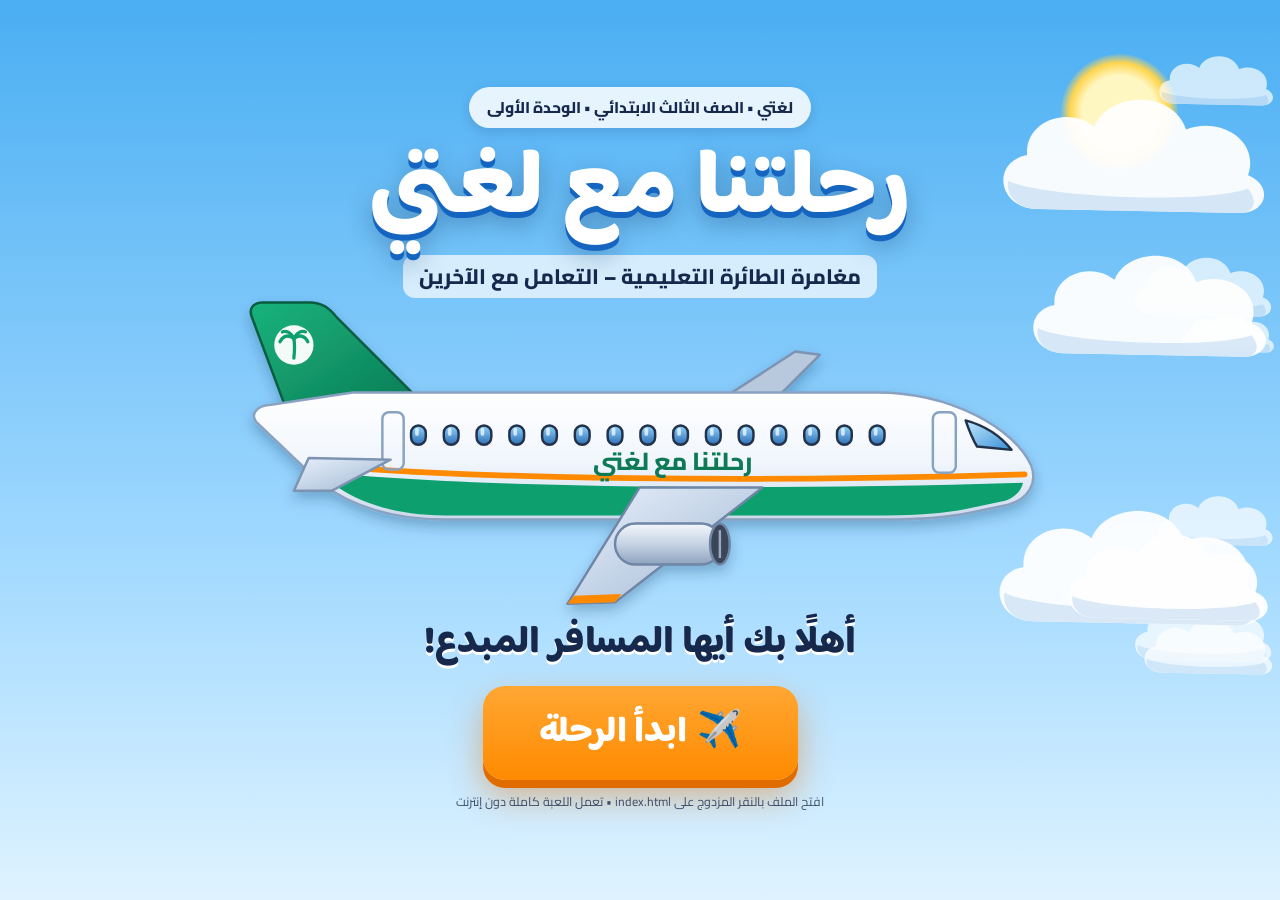
<file: index.html>
<!DOCTYPE html>
<html lang="ar" dir="rtl">
<head>
  <meta charset="UTF-8">
  <meta name="viewport" content="width=device-width, initial-scale=1, maximum-scale=1, user-scalable=no">
  <meta name="apple-mobile-web-app-capable" content="yes">
  <meta name="apple-mobile-web-app-title" content="رحلتنا مع لغتي">
  <meta name="theme-color" content="#4aaef2">
  <title>رحلتنا مع لغتي – مغامرة الطائرة التعليمية</title>
  <meta name="description" content="لعبة تعليمية للوحدة الأولى (التعامل مع الآخرين) من كتاب لغتي – الصف الثالث الابتدائي">
  <link rel="stylesheet" href="assets/fonts/fonts.css">
  <link rel="stylesheet" href="style.css">
</head>
<body>
<div id="app" class="on-splash">

  <!-- ================= الشريط العلوي ================= -->
  <header id="topbar">
    <button class="tb-btn tb-home" id="btn-back-plane" title="العودة إلى الطائرة" aria-label="العودة إلى الطائرة">
      <span class="ico">✈️</span><span class="lbl">العودة إلى الطائرة</span>
    </button>
    <div id="minimap-wrap" title="خريطة الطائرة: انقر أي قسم للانتقال إليه"></div>
    <div id="scoreboard" aria-live="polite"></div>
    <div class="tb-tools">
      <button class="tb-icon" id="btn-switch-turn" title="تبديل الدور بين الفريقين" aria-label="تبديل الدور">🔄</button>
      <button class="tb-icon" id="btn-sound" title="الصوت" aria-label="تشغيل أو إيقاف الصوت">🔊</button>
      <button class="tb-icon" id="btn-fullscreen" title="ملء الشاشة" aria-label="ملء الشاشة">⛶</button>
      <button class="tb-icon tb-secret" id="btn-teacher" title="لوحة تحكم المعلم" aria-label="لوحة تحكم المعلم">⚙️</button>
    </div>
  </header>

  <main id="stage">

    <!-- ================= شاشة البداية ================= -->
    <section id="scr-splash" class="screen active" aria-label="شاشة البداية">
      <div class="sky">
        <div class="sun"></div>
        <div class="clouds far"></div>
        <div class="clouds near"></div>
      </div>
      <div class="splash-content">
        <div class="splash-badge">لغتي • الصف الثالث الابتدائي • الوحدة الأولى</div>
        <h1 class="splash-title">رحلتنا مع لغتي</h1>
        <p class="splash-sub">مغامرة الطائرة التعليمية – التعامل مع الآخرين</p>
        <div class="splash-plane" id="splash-plane"></div>
        <p class="splash-welcome">أهلًا بك أيها المسافر المبدع!</p>
        <button class="btn-big btn-start" id="btn-start"><span>✈️</span> ابدأ الرحلة</button>
        <p class="splash-hint">افتح الملف بالنقر المزدوج على index.html • تعمل اللعبة كاملة دون إنترنت</p>
      </div>
    </section>

    <!-- ================= خريطة الطائرة (المقطع الداخلي) ================= -->
    <section id="scr-cabin" class="screen" aria-label="خريطة الطائرة">
      <div class="sky"><div class="clouds far"></div><div class="clouds near"></div></div>
      <div class="cabin-head">
        <h2>اختر قسمًا من أقسام الطائرة لتبدأ اللعب 👇</h2>
        <p>تنقّل بحرية بين الأقسام بالترتيب الذي تريده</p>
      </div>
      <div class="camera-viewport" id="camera-viewport">
        <div class="camera" id="camera"></div>
      </div>
    </section>

    <!-- ================= 1) قمرة القيادة ================= -->
    <section id="scr-cockpit" class="screen game-screen" aria-label="قمرة القيادة">
      <div class="cockpit-window"><div class="clouds far"></div><div class="clouds near"></div></div>
      <div class="cockpit-grid">
        <div class="cp-pilot">
          <div class="speech" id="pilot-speech">السلام عليكم يا أبطال! أنا قائد طائرتكم، أهلًا بكم في رحلتنا مع لغتي. اربطوا الأحزمة واستعدوا للانطلاق!</div>
          <div class="pilot-holder" id="pilot-holder"></div>
        </div>
        <div class="cp-center">
          <div class="flight-screen">
            <div class="fs-head"><span class="fs-led"></span> شاشة الرحلة <span class="fs-route">الرياض ✈ مطار النجوم</span></div>
            <div class="fs-route-line" id="fs-route"></div>
          </div>
          <div class="cp-panels">
            <div class="panel">
              <h3>🎮 طريقة اللعب</h3>
              <div class="mode-toggle" role="radiogroup" aria-label="طريقة اللعب">
                <button class="mode-btn" data-mode="solo" role="radio">👤 لعب فردي</button>
                <button class="mode-btn" data-mode="teams" role="radio">👥 فريقان</button>
              </div>
              <div class="team-names" id="cp-team-names">
                <label class="tn tn-blue"><span>الفريق الأول</span><input id="cp-name-0" maxlength="24"></label>
                <label class="tn tn-orange"><span>الفريق الثاني</span><input id="cp-name-1" maxlength="24"></label>
              </div>
            </div>
            <div class="panel panel-howto">
              <h3>📋 التعليمات</h3>
              <ol>
                <li>اختر أي قسم من أقسام الطائرة؛ لا يلزم ترتيب.</li>
                <li>الفريق صاحب الدور يظهر مضيئًا أعلى الشاشة.</li>
                <li>الإجابة الصحيحة تمنح نقاطًا، وكل ٥٠ نقطة نجمة ⭐.</li>
                <li>أكمل أي لعبة لتحصل على وسامها 🏅.</li>
                <li>في بوابة الوصول تدور عجلة التحدي الذهبي، ثم تهبط الطائرة!</li>
              </ol>
            </div>
          </div>
          <div class="cp-buttons" id="cp-buttons"></div>
        </div>
      </div>
      <div class="dashboard"><span></span><span></span><span></span><span></span><span></span><span></span></div>
    </section>

    <!-- ================= 2) الدرجة الأولى: البطاقات ================= -->
    <section id="scr-cards" class="screen game-screen" aria-label="بطاقات المسافر الذكي">
      <div class="game-head">
        <div class="gh-title"><span class="gh-ico">🎴</span><div><h2>بطاقات المسافر الذكي</h2><p>الدرجة الأولى • انقر البطاقة لتنقلب وتظهر الإجابة</p></div></div>
        <div class="chips" id="cards-filter"></div>
      </div>
      <div class="cards-stage">
        <button class="nav-arrow" id="card-prev" aria-label="البطاقة السابقة">❯</button>
        <div class="flip-scene" id="flip-scene">
          <div class="flip-card" id="flip-card" tabindex="0" role="button" aria-label="اقلب البطاقة">
            <div class="flip-face flip-front"><span class="fc-type" id="fc-type"></span><div class="fc-text" id="fc-front"></div><span class="fc-tap">👆 انقر لقلب البطاقة</span></div>
            <div class="flip-face flip-back"><span class="fc-type">الإجابة</span><div class="fc-text" id="fc-back"></div><span class="fc-src" id="fc-src"></span></div>
          </div>
        </div>
        <button class="nav-arrow" id="card-next" aria-label="البطاقة التالية">❮</button>
      </div>
      <div class="cards-foot">
        <div class="cards-count" id="cards-count"></div>
        <div class="cards-actions">
          <button class="btn-big btn-green" id="card-know" disabled>✔ عرفت الإجابة</button>
          <button class="btn-big btn-amber" id="card-again" disabled>↺ حاول مرة أخرى</button>
        </div>
        <div class="cards-known" id="cards-known"></div>
      </div>
    </section>

    <!-- ================= 3) مقاعد الركاب: تحدي الركاب ================= -->
    <section id="scr-quiz" class="screen game-screen" aria-label="تحدي الركاب">
      <div class="game-head">
        <div class="gh-title"><span class="gh-ico">💺</span><div><h2>تحدي الركاب</h2><p>مقاعد الركاب • اختر الإجابة الصحيحة من أربعة اختيارات</p></div></div>
        <div class="gh-side" id="quiz-progress"></div>
      </div>
      <div class="quiz-body" id="quiz-body"></div>
    </section>

    <!-- ================= 4) قسم الأمتعة: حقيبة الكلمات ================= -->
    <section id="scr-bags" class="screen game-screen" aria-label="حقيبة الكلمات">
      <div class="game-head">
        <div class="gh-title"><span class="gh-ico">🧳</span><div><h2>حقيبة الكلمات</h2><p>قسم الأمتعة • اسحب وأفلت، أو انقر العنصر ثم انقر مكانه</p></div></div>
        <div class="gh-side"><button class="btn-small" id="bags-list-btn">🗂️ قائمة الأنشطة</button></div>
      </div>
      <div class="bags-body" id="bags-body"></div>
    </section>

    <!-- ================= 5) الجناح: السرعة والنجوم ================= -->
    <section id="scr-speed" class="screen game-screen" aria-label="السرعة والنجوم">
      <div class="speed-sky"><div class="clouds far"></div><div class="clouds near"></div><div class="speed-lines"></div><div class="speed-plane" id="speed-plane"></div></div>
      <div class="game-head">
        <div class="gh-title"><span class="gh-ico">⚡</span><div><h2>السرعة والنجوم</h2><p>جناح الطائرة • أجب بسرعة لتحصل على نقاط إضافية</p></div></div>
        <div class="gh-side speed-stats" id="speed-stats"></div>
      </div>
      <div class="speed-body" id="speed-body"></div>
    </section>

    <!-- ================= 6) بوابة الوصول: عجلة التحدي الذهبي ================= -->
    <section id="scr-wheel" class="screen game-screen" aria-label="الوصول إلى النجومية">
      <div class="game-head">
        <div class="gh-title"><span class="gh-ico">🛬</span><div><h2>الوصول إلى النجومية</h2><p>بوابة الوصول • أدِر عجلة التحدي الذهبي</p></div></div>
        <div class="gh-side" id="wheel-status"></div>
      </div>
      <div class="wheel-body">
        <div class="wheel-wrap">
          <div class="wheel-pointer">▼</div>
          <div class="wheel-rot" id="wheel-rot"></div>
          <button class="wheel-center" id="wheel-spin" aria-label="أدر العجلة">أدِر</button>
        </div>
        <div class="wheel-side">
          <div class="wheel-legend" id="wheel-legend"></div>
          <button class="btn-big btn-gold" id="wheel-spin2">🎡 أدِر العجلة</button>
          <button class="btn-big btn-blue" id="btn-land">🛬 الهبوط في المطار</button>
        </div>
      </div>
    </section>

    <!-- ================= الهبوط ================= -->
    <section id="scr-landing" class="screen" aria-label="هبوط الطائرة">
      <div class="landing-scene" id="landing-scene"></div>
      <div class="landing-plane" id="landing-plane"></div>
      <div class="landing-msg" id="landing-msg">حمدًا لله على السلامة! وصلنا مطار النجوم 🎉</div>
      <button class="btn-small landing-skip" id="landing-skip">تخطي ⏭</button>
    </section>

    <!-- ================= شاشة الفوز ================= -->
    <section id="scr-win" class="screen" aria-label="الاحتفال بالفائز">
      <div class="sky"><div class="clouds far"></div></div>
      <div class="win-content">
        <h2 class="win-title" id="win-title">🏆 الفريق الفائز</h2>
        <div class="podium" id="podium"></div>
        <div class="win-actions">
          <button class="btn-big btn-gold" id="btn-cert">📜 شهادة «قائد الرحلة المبدع»</button>
          <button class="btn-big btn-blue" id="btn-win-plane">✈️ العودة إلى الطائرة</button>
          <button class="btn-big btn-green" id="btn-new-trip">🔁 رحلة جديدة</button>
        </div>
      </div>
    </section>
  </main>

  <!-- أبواب الانتقال -->
  <div id="doors" aria-hidden="true"><div class="door door-r"><span></span></div><div class="door door-l"><span></span></div><div class="door-badge" id="door-badge"></div></div>

  <canvas id="confetti" aria-hidden="true"></canvas>
  <div id="toast" role="status" aria-live="polite"></div>
  <div id="float-layer" aria-hidden="true"></div>

  <!-- ================= نافذة عامة ================= -->
  <div class="modal" id="modal" role="dialog" aria-modal="true">
    <div class="modal-box" id="modal-box"></div>
  </div>

  <!-- ================= لوحة تحكم المعلم ================= -->
  <div class="modal" id="teacher" role="dialog" aria-modal="true" aria-label="لوحة تحكم المعلم">
    <div class="modal-box teacher-box">
      <div class="tp-head"><h2>⚙️ لوحة تحكم المعلم</h2><button class="x-btn" data-close="teacher" aria-label="إغلاق">✕</button></div>
      <div class="tp-grid">
        <fieldset><legend>🎮 الانتقال المباشر إلى لعبة</legend><div class="tp-games" id="tp-games"></div></fieldset>
        <fieldset><legend>❓ الأسئلة</legend>
          <label>عدد أسئلة «تحدي الركاب» <select id="tp-quiz-count"></select></label>
          <label>عدد أسئلة «السرعة والنجوم» <select id="tp-speed-count"></select></label>
          <label>مستوى الصعوبة <select id="tp-level"><option value="mixed">مختلط</option><option value="easy">سهل</option><option value="medium">متوسط</option><option value="hard">صعب</option></select></label>
          <label>عدد دورات العجلة <select id="tp-spins"></select></label>
        </fieldset>
        <fieldset><legend>⏱️ المؤقت والدور</legend>
          <label class="sw"><input type="checkbox" id="tp-timer"> تشغيل المؤقت في «تحدي الركاب»</label>
          <label>زمن السؤال في «تحدي الركاب» <select id="tp-quiz-time"></select></label>
          <label>زمن السؤال في «السرعة والنجوم» <select id="tp-speed-time"></select></label>
          <label class="sw"><input type="checkbox" id="tp-autoswitch"> تبديل الدور تلقائيًا بعد كل سؤال</label>
          <label class="sw"><input type="checkbox" id="tp-show-answers"> إظهار الإجابة الصحيحة للمعلم (نجمة صغيرة ⭐)</label>
        </fieldset>
        <fieldset><legend>🔊 الصوت والعرض</legend>
          <label class="sw"><input type="checkbox" id="tp-sound"> تشغيل الأصوات</label>
          <label>مستوى الصوت <input type="range" id="tp-volume" min="0" max="1" step="0.1"></label>
          <button class="btn-small" id="tp-test-sound">🔔 تجربة الصوت</button>
          <button class="btn-small" id="tp-fullscreen">⛶ ملء الشاشة</button>
        </fieldset>
        <fieldset class="tp-wide"><legend>👥 الفرق والنقاط</legend>
          <div class="tp-teams" id="tp-teams"></div>
        </fieldset>
        <fieldset class="tp-wide"><legend>🛠️ أدوات</legend>
          <div class="tp-tools">
            <button class="btn-small" id="tp-answers">📖 عرض الإجابات الصحيحة</button>
            <button class="btn-small" id="tp-land">🛬 الهبوط وإعلان الفائز</button>
            <button class="btn-small btn-danger" id="tp-reset-scores">↺ تصفير النقاط</button>
            <button class="btn-small btn-danger" id="tp-reset-all">🗑️ إعادة ضبط اللعبة كاملة</button>
          </div>
          <p class="tp-note">لتعديل الأسئلة مستقبلًا: افتح الملف <b>data.js</b> بالمفكرة، وعدّل النصوص ثم احفظه وأعد فتح اللعبة. توجد تعليمات مفصّلة في أعلى الملف وفي <b>README.txt</b>.</p>
        </fieldset>
      </div>
    </div>
  </div>

  <!-- منطقة الطباعة (الشهادة) -->
  <div id="print-area"></div>
</div>

<!-- ملفات JavaScript عادية (ليست وحدات Modules) لتعمل عبر file:// -->
<script src="data.js"></script>
<script src="js/art.js"></script>
<script src="script.js"></script>
</body>
</html>
</file>
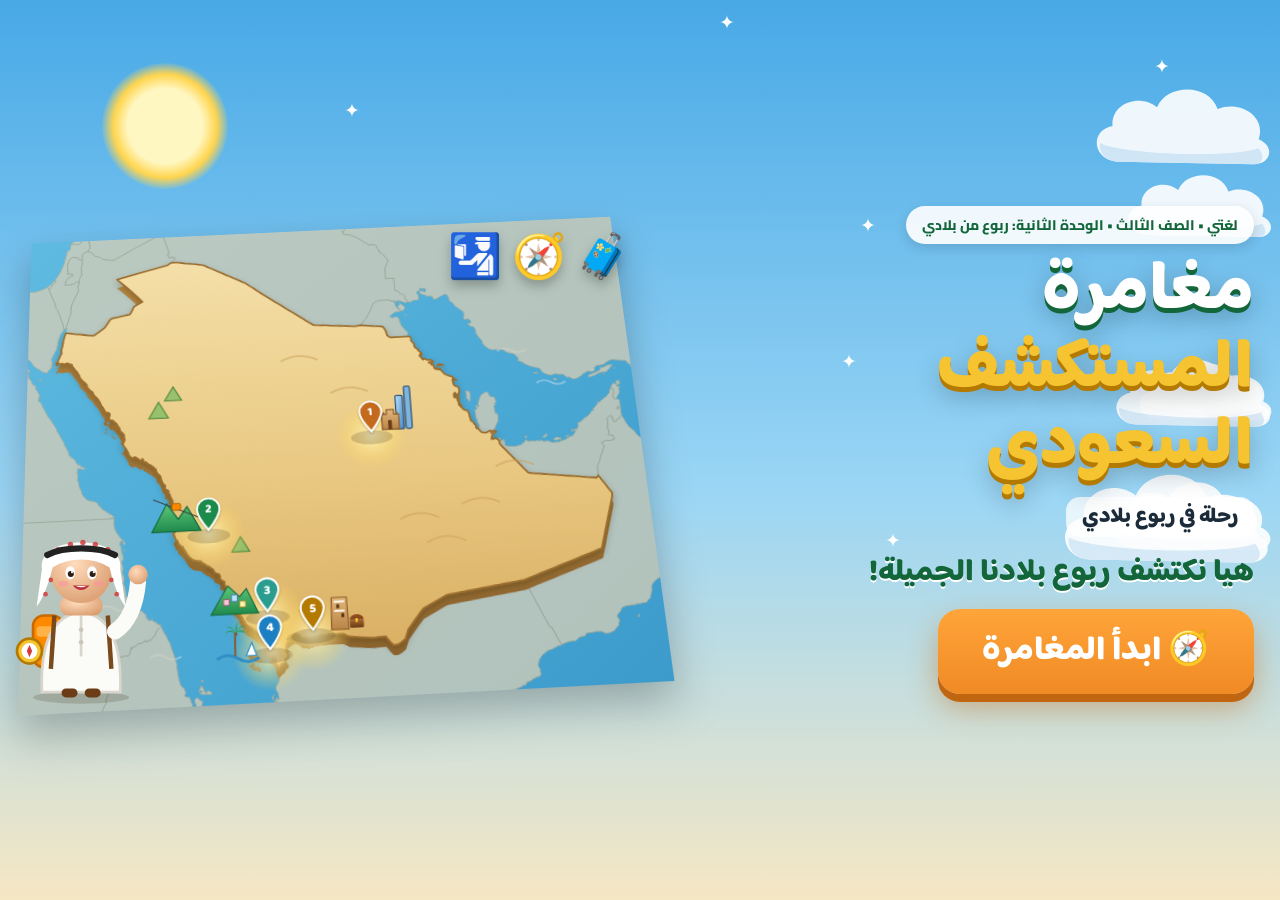
<file: saudi-explorer/index.html>
<!DOCTYPE html>
<html lang="ar" dir="rtl">
<head>
  <meta charset="UTF-8">
  <meta name="viewport" content="width=device-width, initial-scale=1, viewport-fit=cover">
  <title>مغامرة المستكشف السعودي – ربوع من بلادي</title>
  <meta name="description" content="لعبة تعليمية للوحدة الثانية (ربوع من بلادي) من كتاب لغتي – الصف الثالث الابتدائي">
  <meta name="theme-color" content="#1f8a4c">
  <meta name="apple-mobile-web-app-capable" content="yes">
  <meta name="mobile-web-app-capable" content="yes">
  <meta name="apple-mobile-web-app-status-bar-style" content="black-translucent">
  <meta name="apple-mobile-web-app-title" content="المستكشف السعودي">
  <link rel="apple-touch-icon" href="assets/icons/icon-180.png">
  <link rel="icon" type="image/png" href="assets/icons/icon-192.png">
  <link rel="stylesheet" href="assets/fonts/fonts.css">
  <link rel="stylesheet" href="style.css">
</head>
<body>
<div id="app" class="on-splash">

  <!-- ============ الشريط العلوي ============ -->
  <header id="topbar">
    <button class="tb-btn" id="btn-map" aria-label="العودة إلى الخريطة"><span class="ico">🗺️</span><span class="lbl">الخريطة</span></button>
    <button class="tb-btn tb-passport" id="btn-passport" aria-label="عرض جواز السفر"><span class="ico">🛂</span><span class="lbl">جواز السفر</span></button>
    <div id="scoreboard" aria-live="polite"></div>
    <div class="tb-tools">
      <button class="tb-icon" id="btn-switch" title="تبديل الدور" aria-label="تبديل الدور">🔄</button>
      <button class="tb-icon" id="btn-sound" title="الصوت" aria-label="تشغيل أو إيقاف الصوت">🔊</button>
      <button class="tb-icon" id="btn-full" title="ملء الشاشة" aria-label="ملء الشاشة">⛶</button>
      <button class="tb-icon" id="btn-teacher" title="لوحة المعلم" aria-label="لوحة تحكم المعلم">⚙️</button>
    </div>
  </header>

  <main id="stage">

    <!-- ============ شاشة البداية ============ -->
    <section id="scr-splash" class="screen active">
      <div class="sky"><div class="sun"></div><div class="clouds"></div><div class="twinkles"></div></div>
      <div class="splash-grid">
        <div class="splash-text">
          <div class="badge">لغتي • الصف الثالث • الوحدة الثانية: ربوع من بلادي</div>
          <h1 class="title">مغامرة<br><span>المستكشف السعودي</span></h1>
          <p class="subtitle">رحلة في ربوع بلادي</p>
          <p class="welcome">هيا نكتشف ربوع بلادنا الجميلة!</p>
          <button class="btn-big btn-start" id="btn-start">🧭 ابدأ المغامرة</button>
        </div>
        <div class="splash-art">
          <div class="mini-map" id="splash-map"></div>
          <div class="splash-hero" id="splash-hero"></div>
          <div class="splash-props"><span class="prop prop-bag">🧳</span><span class="prop prop-compass">🧭</span><span class="prop prop-pass">🛂</span></div>
        </div>
      </div>
    </section>

    <!-- ============ الإعداد ============ -->
    <section id="scr-setup" class="screen">
      <div class="sky"><div class="clouds"></div></div>
      <div class="setup-card">
        <h2>🛂 جهّز جواز سفرك أيها المستكشف</h2>
        <div class="setup-block">
          <h3>اختر شخصيتك</h3>
          <div class="avatar-pick">
            <button class="avatar-btn" data-av="boy"><span class="av" id="av-boy"></span>مستكشف</button>
            <button class="avatar-btn" data-av="girl"><span class="av" id="av-girl"></span>مستكشفة</button>
          </div>
        </div>
        <div class="setup-block">
          <h3>طريقة اللعب</h3>
          <div class="mode-pick">
            <button class="mode-btn" data-mode="solo">👤 لعب فردي</button>
            <button class="mode-btn" data-mode="teams">👥 فريقان</button>
          </div>
          <div class="names">
            <label class="nm nm-0"><span id="lbl-name-0">اسم الفريق الأول</span><input id="name-0" maxlength="24" autocomplete="off"></label>
            <label class="nm nm-1"><span>اسم الفريق الثاني</span><input id="name-1" maxlength="24" autocomplete="off"></label>
          </div>
        </div>
        <button class="btn-big btn-green" id="btn-go-map">🗺️ انطلق إلى الخريطة</button>
      </div>
    </section>

    <!-- ============ الخريطة ============ -->
    <section id="scr-map" class="screen">
      <div class="map-sky"></div>
      <div class="map-head">
        <h2>اختر محطة من خريطة المملكة 👇</h2>
        <p>يمكنك زيارة المحطات بأي ترتيب • اجمع الأختام الخمسة في جواز سفرك</p>
      </div>
      <div class="map-viewport" id="map-viewport">
        <div class="map-camera" id="map-camera"><div class="map-plane" id="map-plane"></div></div>
      </div>
      <div class="map-legend" id="map-legend"></div>
    </section>

    <!-- ============ ١ الرياض: أسرار الرياض ============ -->
    <section id="scr-riyadh" class="screen station-screen" data-st="riyadh">
      <div class="scene" data-scene="riyadh"></div>
      <div class="st-head">
        <div class="st-title"><span class="st-ico">🏰</span><div><h2>أسرار الرياض</h2><p>المحطة الأولى • الرياض • انقر البطاقة لتنقلب</p></div></div>
        <div class="chips" id="cards-filter"></div>
      </div>
      <div class="cards-stage">
        <button class="nav-arrow" id="card-prev" aria-label="السابقة">❯</button>
        <div class="flip-scene"><div class="flip-card" id="flip-card" tabindex="0" role="button" aria-label="اقلب البطاقة">
          <div class="flip-face flip-front"><span class="fc-type" id="fc-type"></span><div class="fc-text" id="fc-front"></div><span class="fc-tap">👆 انقر لقلب البطاقة</span></div>
          <div class="flip-face flip-back"><span class="fc-type">الإجابة</span><div class="fc-text" id="fc-back"></div><span class="fc-src" id="fc-src"></span></div>
        </div></div>
        <button class="nav-arrow" id="card-next" aria-label="التالية">❮</button>
      </div>
      <div class="cards-foot">
        <div class="pill" id="cards-count"></div>
        <div class="row-btns">
          <button class="btn-big btn-green" id="card-know" disabled>✔ عرفت</button>
          <button class="btn-big btn-amber" id="card-again" disabled>↺ أحتاج محاولة أخرى</button>
        </div>
        <div class="pill" id="cards-known"></div>
      </div>
    </section>

    <!-- ============ ٢ الطائف: تحدي المصايف ============ -->
    <section id="scr-taif" class="screen station-screen" data-st="taif">
      <div class="scene" data-scene="taif"></div>
      <div class="st-head">
        <div class="st-title"><span class="st-ico">⛰️</span><div><h2>تحدي المصايف</h2><p>المحطة الثانية • الطائف • اختر الإجابة الصحيحة</p></div></div>
        <div class="st-side" id="quiz-progress"></div>
      </div>
      <div class="game-body" id="quiz-body"></div>
    </section>

    <!-- ============ ٣ عسير: وادي الكلمات ============ -->
    <section id="scr-asir" class="screen station-screen" data-st="asir">
      <div class="scene" data-scene="asir"></div>
      <div class="st-head">
        <div class="st-title"><span class="st-ico">🌿</span><div><h2>وادي الكلمات</h2><p>المحطة الثالثة • عسير • اسحب وأفلت، أو المس الكلمة ثم مكانها</p></div></div>
        <div class="st-side"><button class="btn-small" id="bags-list-btn">🗂️ قائمة الأنشطة</button></div>
      </div>
      <div class="game-body" id="bags-body"></div>
    </section>

    <!-- ============ ٤ جازان: السباق الذهبي ============ -->
    <section id="scr-jazan" class="screen station-screen" data-st="jazan">
      <div class="scene" data-scene="jazan"></div>
      <div class="st-head">
        <div class="st-title"><span class="st-ico">🏁</span><div><h2>السباق الذهبي</h2><p>المحطة الرابعة • جازان • أجب بسرعة ليتقدم المستكشف</p></div></div>
        <div class="st-side" id="race-stats"></div>
      </div>
      <div class="race-track" id="race-track"><div class="race-flag">🏁</div><div class="race-runner" id="race-runner"></div><div class="race-fill" id="race-fill"></div></div>
      <div class="game-body" id="race-body"></div>
    </section>

    <!-- ============ ٥ نجران: كنز ربوع بلادي ============ -->
    <section id="scr-najran" class="screen station-screen" data-st="najran">
      <div class="scene" data-scene="najran"></div>
      <div class="st-head">
        <div class="st-title"><span class="st-ico">💰</span><div><h2>كنز ربوع بلادي</h2><p>المحطة الخامسة • نجران • أدر عجلة التحديات</p></div></div>
        <div class="st-side" id="wheel-status"></div>
      </div>
      <div class="wheel-body">
        <div class="wheel-wrap">
          <div class="wheel-pointer">▼</div>
          <div class="wheel-rot" id="wheel-rot"></div>
          <button class="wheel-center" id="wheel-spin" aria-label="أدر العجلة">أدِر</button>
        </div>
        <div class="wheel-side">
          <div class="chest-box" id="chest-box"></div>
          <div class="wheel-legend" id="wheel-legend"></div>
          <button class="btn-big btn-gold" id="wheel-spin2">🎡 أدر العجلة</button>
        </div>
      </div>
    </section>

    <!-- ============ الفوز ============ -->
    <section id="scr-win" class="screen">
      <div class="sky"><div class="clouds"></div><div class="twinkles"></div></div>
      <div class="win-content">
        <div class="win-chest" id="win-chest"></div>
        <h2 class="win-title" id="win-title">🏆 مستكشف ربوع بلادي</h2>
        <p class="win-sub" id="win-sub"></p>
        <div class="podium" id="podium"></div>
        <div class="row-btns">
          <button class="btn-big btn-gold" id="btn-win-pass">🛂 جواز السفر</button>
          <button class="btn-big btn-blue" id="btn-win-map">🗺️ الخريطة</button>
          <button class="btn-big btn-green" id="btn-new">🔁 مغامرة جديدة</button>
        </div>
      </div>
    </section>
  </main>

  <!-- انتقال -->
  <div id="transition" aria-hidden="true"><div class="tr-card" id="tr-card"></div></div>

  <!-- ختم متحرك -->
  <div id="stamp-fx" aria-hidden="true"><div class="stamp-fx-inner" id="stamp-fx-inner"></div></div>

  <canvas id="confetti" aria-hidden="true"></canvas>
  <div id="toast" role="status" aria-live="polite"></div>
  <div id="float-layer" aria-hidden="true"></div>

  <!-- نافذة عامة -->
  <div class="modal" id="modal" role="dialog" aria-modal="true"><div class="modal-box" id="modal-box"></div></div>

  <!-- جواز السفر -->
  <div class="modal" id="passport" role="dialog" aria-modal="true" aria-label="جواز سفر المستكشف">
    <div class="passport-book">
      <button class="x-btn pass-x" data-close="passport" aria-label="إغلاق">✕</button>
      <div class="pass-page pass-id" id="pass-id"></div>
      <div class="pass-page pass-stamps" id="pass-stamps"></div>
    </div>
  </div>

  <!-- لوحة المعلم -->
  <div class="modal" id="teacher" role="dialog" aria-modal="true" aria-label="لوحة تحكم المعلم">
    <div class="modal-box teacher-box">
      <div class="tp-head"><h2>⚙️ لوحة تحكم المعلم</h2><button class="x-btn" data-close="teacher" aria-label="إغلاق">✕</button></div>
      <div class="tp-grid">
        <fieldset><legend>🗺️ اختيار المحطة</legend><div class="tp-go" id="tp-go"></div></fieldset>
        <fieldset><legend>❓ الأسئلة والصعوبة</legend>
          <label>عدد أسئلة «تحدي المصايف» <select id="tp-qcount"></select></label>
          <label>عدد أسئلة «السباق الذهبي» <select id="tp-rcount"></select></label>
          <label>مستوى الصعوبة <select id="tp-level"><option value="mixed">مختلط</option><option value="easy">سهل</option><option value="medium">متوسط</option><option value="hard">صعب</option></select></label>
          <label>عدد دورات العجلة <select id="tp-spins"></select></label>
        </fieldset>
        <fieldset><legend>⏱️ المؤقت</legend>
          <label class="sw"><input type="checkbox" id="tp-timer"> مؤقت «تحدي المصايف»</label>
          <label>زمن سؤال «تحدي المصايف» <select id="tp-qtime"></select></label>
          <label>زمن سؤال «السباق الذهبي» <select id="tp-rtime"></select></label>
        </fieldset>
        <fieldset><legend>🎯 التحكم بالسؤال الحالي</legend>
          <div class="tp-tools">
            <button class="btn-small" id="tp-reveal">👁️ عرض الإجابة الصحيحة</button>
            <button class="btn-small" id="tp-skip">⏭ تخطي السؤال</button>
            <button class="btn-small" id="tp-repeat">↺ إعادة السؤال</button>
          </div>
          <label class="sw"><input type="checkbox" id="tp-autoswitch"> تبديل الدور تلقائيًا بعد كل سؤال</label>
          <label class="sw"><input type="checkbox" id="tp-hintstar"> نجمة صغيرة على الإجابة الصحيحة (للمعلم)</label>
        </fieldset>
        <fieldset class="tp-wide"><legend>👥 الفرق والنقاط</legend><div class="tp-teams" id="tp-teams"></div></fieldset>
        <fieldset><legend>🔊 الصوت والعرض</legend>
          <label class="sw"><input type="checkbox" id="tp-sound"> تشغيل الأصوات</label>
          <label>مستوى الصوت <input type="range" id="tp-volume" min="0" max="1" step="0.1"></label>
          <div class="tp-tools"><button class="btn-small" id="tp-test">🔔 تجربة الصوت</button><button class="btn-small" id="tp-full">⛶ ملء الشاشة</button></div>
        </fieldset>
        <fieldset><legend>🛠️ أدوات</legend>
          <div class="tp-tools">
            <button class="btn-small" id="tp-key">📖 مفتاح الإجابات</button>
            <button class="btn-small" id="tp-win">🏆 شاشة الفوز</button>
            <button class="btn-small btn-danger" id="tp-reset-scores">↺ تصفير النقاط</button>
            <button class="btn-small btn-danger" id="tp-reset">🗑️ إعادة ضبط المغامرة</button>
          </div>
          <p class="tp-note" id="tp-storage-note"></p>
        </fieldset>
        <fieldset class="tp-wide"><legend>✏️ تعديل بنك الأسئلة</legend>
          <p class="tp-note">جميع الأسئلة في الملف <b>data.js</b> داخل مجلد اللعبة. افتحه بالمفكرة وعدّل النصوص بين علامتي التنصيص، ثم احفظه وأعد فتح اللعبة. لا حاجة لتعديل أي ملف آخر. التفاصيل في <b>README.txt</b>.</p>
        </fieldset>
      </div>
    </div>
  </div>
</div>

<!-- ملفات JavaScript عادية (ليست Modules) لتعمل عبر file:// -->
<script src="data.js"></script>
<script src="js/map-data.js"></script>
<script src="js/art.js"></script>
<script src="script.js"></script>
</body>
</html>
</file>
<file: assets/fonts/fonts.css>
/* خطوط مضمَّنة محليًا (رخصة SIL OFL) — تعمل دون إنترنت */
@font-face{font-family:'Baloo Bhaijaan 2';font-style:normal;font-weight:600;font-display:swap;src:url([data-uri]) format('woff2');unicode-range:U+0600-06FF, U+0750-077F, U+0870-088E, U+0890-0891, U+0897-08E1, U+08E3-08FF, U+200C-200E, U+2010-2011, U+204F, U+2E41, U+FB50-FDFF, U+FE70-FE74, U+FE76-FEFC, U+102E0-102FB, U+10E60-10E7E, U+10EC2-10EC4, U+10EFC-10EFF, U+1EE00-1EEFF;}
@font-face{font-family:'Baloo Bhaijaan 2';font-style:normal;font-weight:600;font-display:swap;src:url([data-uri]) format('woff2');unicode-range:U+0000-00FF, U+0131, U+0152-0153, U+02BB-02BC, U+02C6, U+02DA, U+02DC, U+0304, U+0308, U+0329, U+2000-206F, U+20AC, U+2122, U+2191, U+2193, U+2212, U+2215, U+FEFF, U+FFFD;}
@font-face{font-family:'Baloo Bhaijaan 2';font-style:normal;font-weight:800;font-display:swap;src:url([data-uri]) format('woff2');unicode-range:U+0600-06FF, U+0750-077F, U+0870-088E, U+0890-0891, U+0897-08E1, U+08E3-08FF, U+200C-200E, U+2010-2011, U+204F, U+2E41, U+FB50-FDFF, U+FE70-FE74, U+FE76-FEFC, U+102E0-102FB, U+10E60-10E7E, U+10EC2-10EC4, U+10EFC-10EFF, U+1EE00-1EEFF;}
@font-face{font-family:'Baloo Bhaijaan 2';font-style:normal;font-weight:800;font-display:swap;src:url([data-uri]) format('woff2');unicode-range:U+0000-00FF, U+0131, U+0152-0153, U+02BB-02BC, U+02C6, U+02DA, U+02DC, U+0304, U+0308, U+0329, U+2000-206F, U+20AC, U+2122, U+2191, U+2193, U+2212, U+2215, U+FEFF, U+FFFD;}
@font-face{font-family:'Cairo';font-style:normal;font-weight:400;font-display:swap;src:url([data-uri]) format('woff2');unicode-range:U+0600-06FF, U+0750-077F, U+0870-088E, U+0890-0891, U+0897-08E1, U+08E3-08FF, U+200C-200E, U+2010-2011, U+204F, U+2E41, U+FB50-FDFF, U+FE70-FE74, U+FE76-FEFC, U+102E0-102FB, U+10E60-10E7E, U+10EC2-10EC4, U+10EFC-10EFF, U+1EE00-1EEFF;}
@font-face{font-family:'Cairo';font-style:normal;font-weight:400;font-display:swap;src:url([data-uri]) format('woff2');unicode-range:U+0000-00FF, U+0131, U+0152-0153, U+02BB-02BC, U+02C6, U+02DA, U+02DC, U+0304, U+0308, U+0329, U+2000-206F, U+20AC, U+2122, U+2191, U+2193, U+2212, U+2215, U+FEFF, U+FFFD;}
@font-face{font-family:'Cairo';font-style:normal;font-weight:600;font-display:swap;src:url([data-uri]) format('woff2');unicode-range:U+0600-06FF, U+0750-077F, U+0870-088E, U+0890-0891, U+0897-08E1, U+08E3-08FF, U+200C-200E, U+2010-2011, U+204F, U+2E41, U+FB50-FDFF, U+FE70-FE74, U+FE76-FEFC, U+102E0-102FB, U+10E60-10E7E, U+10EC2-10EC4, U+10EFC-10EFF, U+1EE00-1EEFF;}
@font-face{font-family:'Cairo';font-style:normal;font-weight:600;font-display:swap;src:url([data-uri]) format('woff2');unicode-range:U+0000-00FF, U+0131, U+0152-0153, U+02BB-02BC, U+02C6, U+02DA, U+02DC, U+0304, U+0308, U+0329, U+2000-206F, U+20AC, U+2122, U+2191, U+2193, U+2212, U+2215, U+FEFF, U+FFFD;}
@font-face{font-family:'Cairo';font-style:normal;font-weight:700;font-display:swap;src:url([data-uri]) format('woff2');unicode-range:U+0600-06FF, U+0750-077F, U+0870-088E, U+0890-0891, U+0897-08E1, U+08E3-08FF, U+200C-200E, U+2010-2011, U+204F, U+2E41, U+FB50-FDFF, U+FE70-FE74, U+FE76-FEFC, U+102E0-102FB, U+10E60-10E7E, U+10EC2-10EC4, U+10EFC-10EFF, U+1EE00-1EEFF;}
@font-face{font-family:'Cairo';font-style:normal;font-weight:700;font-display:swap;src:url([data-uri]) format('woff2');unicode-range:U+0000-00FF, U+0131, U+0152-0153, U+02BB-02BC, U+02C6, U+02DA, U+02DC, U+0304, U+0308, U+0329, U+2000-206F, U+20AC, U+2122, U+2191, U+2193, U+2212, U+2215, U+FEFF, U+FFFD;}
@font-face{font-family:'Cairo';font-style:normal;font-weight:800;font-display:swap;src:url([data-uri]) format('woff2');unicode-range:U+0600-06FF, U+0750-077F, U+0870-088E, U+0890-0891, U+0897-08E1, U+08E3-08FF, U+200C-200E, U+2010-2011, U+204F, U+2E41, U+FB50-FDFF, U+FE70-FE74, U+FE76-FEFC, U+102E0-102FB, U+10E60-10E7E, U+10EC2-10EC4, U+10EFC-10EFF, U+1EE00-1EEFF;}
@font-face{font-family:'Cairo';font-style:normal;font-weight:800;font-display:swap;src:url([data-uri]) format('woff2');unicode-range:U+0000-00FF, U+0131, U+0152-0153, U+02BB-02BC, U+02C6, U+02DA, U+02DC, U+0304, U+0308, U+0329, U+2000-206F, U+20AC, U+2122, U+2191, U+2193, U+2212, U+2215, U+FEFF, U+FFFD;}
</file>
<file: style.css>
/* =====================================================================
   رحلتنا مع لغتي — التنسيقات
   ===================================================================== */
:root {
  --navy: #16294d;
  --navy-2: #24324a;
  --ink: #1d2b45;
  --muted: #4a5d7c;
  --sky-1: #5ab8f5;
  --sky-2: #bfe6ff;
  --blue: #1e88e5;
  --blue-d: #1565c0;
  --orange: #ff8a00;
  --orange-d: #e06c00;
  --green: #0e9f6e;
  --green-d: #0b7a55;
  --gold: #ffc83d;
  --red: #e5484d;
  --pink: #e2557a;
  --paper: #ffffff;
  --cream: #fff9ef;
  --line: #d6e2f0;
  --shadow: 0 10px 30px rgba(11, 42, 85, .18);
  --shadow-s: 0 4px 12px rgba(11, 42, 85, .16);
  --radius: 22px;
  --sec-cockpit: #1e88e5;
  --sec-cards: #e2557a;
  --sec-quiz: #0e9f6e;
  --sec-bags: #ff8a00;
  --sec-speed: #8e44ad;
  --sec-gate: #e0a100;
  --topbar-h: 78px;
  --fs: clamp(15px, 1.25vw + 4px, 26px);
  --font-ui: 'Cairo', 'Segoe UI', Tahoma, Arial, sans-serif;
  --font-fun: 'Baloo Bhaijaan 2', 'Cairo', 'Segoe UI', Tahoma, sans-serif;
}

* { box-sizing: border-box; }
html, body { margin: 0; height: 100%; overflow: hidden; }
body {
  font-family: var(--font-ui);
  font-size: var(--fs);
  color: var(--ink);
  background: linear-gradient(180deg, var(--sky-1), var(--sky-2));
  -webkit-tap-highlight-color: transparent;
  -webkit-touch-callout: none;
  -webkit-text-size-adjust: 100%;
  touch-action: manipulation;
  -webkit-user-select: none;
  user-select: none;
}
input, select, textarea { -webkit-user-select: text; user-select: text; }
button { font-family: inherit; font-size: inherit; cursor: pointer; color: inherit; }
button:disabled { cursor: not-allowed; opacity: .45; filter: grayscale(.4); }
:focus-visible { outline: 4px solid var(--gold); outline-offset: 3px; }
h1, h2, h3 { font-family: var(--font-fun); margin: 0; line-height: 1.25; }

#app { position: fixed; inset: 0; display: flex; flex-direction: column; }

/* ============ الشريط العلوي ============ */
#topbar {
  height: var(--topbar-h); flex: 0 0 auto;
  display: flex; align-items: center; gap: 12px; padding: 8px 14px;
  background: rgba(255, 255, 255, .92); backdrop-filter: blur(8px);
  box-shadow: 0 4px 18px rgba(11, 42, 85, .15); z-index: 30; position: relative;
}
.on-splash #topbar { display: none; }
.tb-btn {
  display: flex; align-items: center; gap: 8px; border: 0; border-radius: 16px;
  padding: 10px 16px; background: var(--navy); color: #fff; font-weight: 800; font-size: .8em;
  box-shadow: var(--shadow-s); white-space: nowrap; min-height: 54px;
}
.tb-btn .ico { font-size: 1.3em; }
.tb-btn:hover { background: var(--blue-d); }
#minimap-wrap { flex: 0 0 auto; width: 200px; height: 60px; cursor: pointer; }
.minimap { width: 100%; height: 100%; display: block; }
.minimap .mm-sec { fill: #dbe6f3; stroke: #8aa2c2; stroke-width: 1.5; transition: fill .2s; cursor: pointer; }
.minimap .mm-sec:hover { fill: var(--gold); }
.minimap .mm-sec.done { fill: #9be3c6; }
.minimap .mm-sec.current { fill: var(--orange); animation: pulse-fill 1.4s infinite; }
@keyframes pulse-fill { 50% { fill: var(--gold); } }

#scoreboard { flex: 1 1 auto; display: flex; gap: 12px; justify-content: center; align-items: stretch; min-width: 0; }
.team-card {
  position: relative; display: flex; align-items: center; gap: 10px; min-width: 0;
  padding: 6px 14px; border-radius: 18px; border: 4px solid transparent; cursor: pointer;
  background: #f2f6fb; transition: transform .25s, box-shadow .25s, border-color .25s, opacity .25s;
  opacity: .72;
}
.team-card.t0 { --tc: var(--blue); --tc-d: var(--blue-d); --tc-bg: #e3f1ff; }
.team-card.t1 { --tc: var(--orange); --tc-d: var(--orange-d); --tc-bg: #fff1df; }
.team-card.active { opacity: 1; border-color: var(--tc); background: var(--tc-bg); transform: scale(1.05); box-shadow: 0 0 0 4px rgba(255, 200, 61, .5), var(--shadow-s); }
.team-card.active::after {
  content: 'دوره الآن'; position: absolute; bottom: -13px; left: 50%; transform: translateX(-50%);
  background: var(--gold); color: var(--navy); font-size: .55em; font-weight: 800; padding: 1px 10px; border-radius: 10px; white-space: nowrap;
}
.solo .team-card { opacity: 1; }
.solo .team-card::after { display: none; }
.tc-dot { width: 40px; height: 40px; border-radius: 50%; background: var(--tc); color: #fff; display: grid; place-items: center; font-size: 1.1em; flex: 0 0 auto; box-shadow: inset 0 -4px 0 rgba(0,0,0,.15); }
.tc-info { min-width: 0; }
.tc-name { font-weight: 800; font-size: .72em; white-space: nowrap; overflow: hidden; text-overflow: ellipsis; max-width: 12em; }
.tc-meta { font-size: .62em; color: var(--muted); white-space: nowrap; }
.tc-score { font-family: var(--font-fun); font-weight: 800; font-size: 1.5em; color: var(--tc-d); min-width: 2.2em; text-align: center; line-height: 1; }
.tc-score.bump { animation: bump .5s; }
@keyframes bump { 40% { transform: scale(1.45); } }

.tb-tools { display: flex; gap: 8px; flex: 0 0 auto; }
.tb-icon {
  width: 54px; height: 54px; border-radius: 16px; border: 0; background: #eef3fa; font-size: 1.15em;
  box-shadow: var(--shadow-s); display: grid; place-items: center;
}
.tb-icon:hover { background: #dcebff; }
.tb-secret { opacity: .55; }
.tb-secret:hover { opacity: 1; }
.solo #btn-switch-turn { display: none; }

/* ============ المسرح والشاشات ============ */
#stage { position: relative; flex: 1 1 auto; overflow: hidden; }
.screen {
  position: absolute; inset: 0; display: none; overflow: hidden;
  flex-direction: column;
}
.screen.active { display: flex; animation: scr-in .45s ease; }
@keyframes scr-in { from { opacity: 0; transform: scale(.985); } }
.game-screen { padding: 14px 22px 18px; gap: 12px; }

/* ============ السماء والسحب ============ */
.sky { position: absolute; inset: 0; overflow: hidden; background: linear-gradient(180deg, #4aaef2 0%, #9fd8ff 60%, #dff3ff 100%); }
.sun { position: absolute; top: 6%; right: 8%; width: 13vmin; height: 13vmin; border-radius: 50%; background: radial-gradient(circle, #fff7c2 0 45%, #ffd54f 60%, rgba(255, 213, 79, 0) 72%); animation: sun 6s ease-in-out infinite; }
@keyframes sun { 50% { transform: scale(1.08); } }
.clouds { position: absolute; inset: 0; pointer-events: none; }
.cloud { position: absolute; display: block; }
.cloud svg { width: 100%; height: 100%; display: block; }
.clouds.far .cloud { opacity: .7; animation: drift linear infinite; }
.clouds.near .cloud { opacity: .95; animation: drift linear infinite; }
@keyframes drift { from { transform: translateX(-40vw); } to { transform: translateX(140vw); } }

/* ============ شاشة البداية ============ */
#scr-splash { align-items: center; justify-content: center; }
.splash-content { position: relative; z-index: 2; display: flex; flex-direction: column; align-items: center; text-align: center; gap: 6px; padding: 16px; width: 100%; }
.splash-badge { background: rgba(255,255,255,.85); color: var(--navy); font-weight: 800; padding: 6px 18px; border-radius: 30px; font-size: .78em; box-shadow: var(--shadow-s); }
.splash-title {
  font-size: clamp(42px, 7.2vw, 120px); color: #fff; font-weight: 800; letter-spacing: 0;
  text-shadow: 0 6px 0 var(--blue-d), 0 10px 24px rgba(11, 42, 85, .35);
  animation: title-in 1s cubic-bezier(.2,1.4,.4,1) both;
}
@keyframes title-in { from { transform: translateY(-40px) scale(.8); opacity: 0; } }
.splash-sub { margin: 0; font-weight: 800; color: var(--navy); font-size: 1.05em; background: rgba(255,255,255,.7); padding: 2px 16px; border-radius: 12px; }
.splash-plane { width: min(64vw, 820px); aspect-ratio: 1000 / 400; animation: plane-float 4s ease-in-out infinite; margin: -1% 0 -2%; }
.splash-plane svg { width: 100%; height: 100%; overflow: visible; }
@keyframes plane-float { 0%,100% { transform: translateY(0) rotate(-1deg); } 50% { transform: translateY(-16px) rotate(1deg); } }
.plane-ext .fan { animation: fan .25s linear infinite; transform-origin: 598px 301px; }
@keyframes fan { to { transform: scaleY(-1); } }
.splash-welcome { margin: 0; font-family: var(--font-fun); font-weight: 800; font-size: clamp(24px, 3vw, 46px); color: var(--navy); text-shadow: 0 3px 0 #fff; }
.splash-hint { margin: 4px 0 0; font-size: .62em; color: var(--navy); opacity: .8; }
#scr-splash.zooming .splash-plane { animation: zoom-in 1.1s cubic-bezier(.6,0,.4,1) forwards; }
#scr-splash.zooming .splash-title, #scr-splash.zooming .splash-sub, #scr-splash.zooming .btn-start, #scr-splash.zooming .splash-welcome, #scr-splash.zooming .splash-badge, #scr-splash.zooming .splash-hint { transition: opacity .4s; opacity: 0; }
@keyframes zoom-in { to { transform: scale(6) translate(-4%, 2%); opacity: 0; } }

/* ============ الأزرار ============ */
.btn-big {
  display: inline-flex; align-items: center; justify-content: center; gap: 10px;
  border: 0; border-radius: 22px; padding: 14px 30px; min-height: 66px;
  font-family: var(--font-fun); font-weight: 800; font-size: 1.15em; color: #fff;
  background: var(--blue); box-shadow: 0 7px 0 var(--blue-d), var(--shadow);
  transition: transform .12s, box-shadow .12s, filter .2s;
}
.btn-big:hover:not(:disabled) { filter: brightness(1.07); transform: translateY(-2px); }
.btn-big:active:not(:disabled) { transform: translateY(5px); box-shadow: 0 2px 0 var(--blue-d), var(--shadow-s); }
.btn-start { font-size: clamp(26px, 2.8vw, 44px); padding: 16px 56px; background: linear-gradient(180deg, #ffa733, var(--orange)); box-shadow: 0 8px 0 var(--orange-d), 0 16px 34px rgba(224, 108, 0, .45); animation: pulse 2s infinite; margin-top: 4px; }
.btn-start:active { box-shadow: 0 2px 0 var(--orange-d); }
@keyframes pulse { 50% { transform: scale(1.05); } }
.btn-green { background: var(--green); box-shadow: 0 7px 0 var(--green-d), var(--shadow); }
.btn-green:active:not(:disabled) { box-shadow: 0 2px 0 var(--green-d); }
.btn-amber { background: var(--orange); box-shadow: 0 7px 0 var(--orange-d), var(--shadow); }
.btn-amber:active:not(:disabled) { box-shadow: 0 2px 0 var(--orange-d); }
.btn-gold { background: linear-gradient(180deg, #ffd766, #f0a800); color: var(--navy); box-shadow: 0 7px 0 #c48200, var(--shadow); }
.btn-gold:active:not(:disabled) { box-shadow: 0 2px 0 #c48200; }
.btn-blue { background: var(--blue); }
.btn-purple { background: #8e44ad; box-shadow: 0 7px 0 #6c2f87, var(--shadow); }
.btn-small {
  border: 0; border-radius: 14px; padding: 10px 16px; min-height: 50px; font-weight: 800; font-size: .78em;
  background: #fff; color: var(--navy); box-shadow: var(--shadow-s); border: 2px solid var(--line);
}
.btn-small:hover { background: #eef6ff; }
.btn-danger { color: #b42318; border-color: #f4c7c3; }

/* ============ خريطة الطائرة ============ */
#scr-cabin { align-items: center; }
.cabin-head { position: relative; z-index: 2; text-align: center; padding: 10px 10px 0; }
.cabin-head h2 { color: #fff; font-size: clamp(22px, 2.4vw, 40px); text-shadow: 0 3px 0 var(--blue-d), 0 6px 16px rgba(0,0,0,.2); }
.cabin-head p { margin: 2px 0 0; font-weight: 700; color: var(--navy); font-size: .8em; }
.camera-viewport { position: relative; z-index: 2; flex: 1 1 auto; width: 100%; overflow: hidden; }
.camera { position: absolute; left: 0; top: 0; transform-origin: 0 0; transition: transform .9s cubic-bezier(.65,0,.35,1); will-change: transform; }
.camera svg { width: 100%; height: 100%; display: block; overflow: visible; }
.cutaway .sec { cursor: pointer; outline: none; }
.cutaway .sec-hit > * { fill: transparent; }
.cutaway .sec-glow > * { fill: rgba(255, 213, 79, .25); stroke: var(--gold); stroke-width: 10; opacity: 0; transition: opacity .25s; filter: url(#f-glow); }
.cutaway .sec:hover .sec-glow > *, .cutaway .sec:focus-visible .sec-glow > *, .cutaway .sec.lit .sec-glow > * { opacity: 1; }
.cutaway .sec.lit .sec-glow > * { animation: lit .5s ease-in-out 3; }
@keyframes lit { 50% { fill: rgba(255, 213, 79, .55); } }
.cutaway .sec-label { cursor: pointer; transition: transform .2s; }
.cutaway .sec-label:hover rect:first-child { fill: #fffbe6; }
.cutaway .lbl-done { display: none; }
.cutaway .sec-label.done .lbl-done { display: inline; }
.cutaway .sec-label.done .lbl-num { display: none; }
.cutaway .wave-arm { animation: wave 1.6s ease-in-out infinite; transform-box: fill-box; transform-origin: 0% 100%; }
@keyframes wave { 0%,100% { transform: rotate(0deg); } 50% { transform: rotate(-14deg); } }
.cutaway .blink circle { animation: blink 1.2s steps(2) infinite; }
.cutaway .blink circle:nth-child(2) { animation-delay: .4s; }
.cutaway .blink circle:nth-child(3) { animation-delay: .8s; }
@keyframes blink { 50% { opacity: .25; } }
.cutaway .spark use { animation: twinkle 1.8s ease-in-out infinite; transform-box: fill-box; transform-origin: center; }
.cutaway .spark use:nth-child(2) { animation-delay: .9s; }
@keyframes twinkle { 50% { transform: scale(.6) rotate(20deg); opacity: .6; } }
.cutaway .qbubble { animation: bob 2s ease-in-out infinite; }
.cutaway .flipdemo { animation: bob 2.4s ease-in-out infinite; }
.cutaway .bolt { animation: bob 1.2s ease-in-out infinite; }
@keyframes bob { 50% { transform: translateY(-8px); } }
.cutaway .flipdemo, .cutaway .qbubble, .cutaway .bolt { transform-box: fill-box; }

/* ============ الأبواب (انتقال) ============ */
#doors { position: fixed; inset: var(--topbar-h) 0 0 0; z-index: 60; pointer-events: none; display: none; }
#doors.show { display: block; pointer-events: auto; }
.door { position: absolute; top: 0; bottom: 0; width: 50.5%; background: linear-gradient(90deg, #dfe8f4, #f8fbff 50%, #d3dfee); transition: transform .45s cubic-bezier(.7,0,.3,1); box-shadow: inset 0 0 0 6px #b9c9de; }
.door span { position: absolute; top: 18%; width: 34%; height: 26%; border-radius: 40% 40% 40% 40% / 50%; background: linear-gradient(180deg, #8fd3ff, #2f6fb5); border: 8px solid #24324a; }
.door-r { right: 0; transform: translateX(102%); }
.door-l { left: 0; transform: translateX(-102%); }
.door-r span { left: 14%; }
.door-l span { right: 14%; }
#doors.closed .door-r, #doors.closed .door-l { transform: translateX(0); }
.door-badge { position: absolute; top: 58%; left: 50%; transform: translate(-50%, -50%) scale(.5); opacity: 0; transition: all .3s; background: #fff; padding: 14px 30px; border-radius: 24px; font-family: var(--font-fun); font-weight: 800; font-size: 1.5em; color: var(--navy); box-shadow: var(--shadow); white-space: nowrap; border: 5px solid var(--gold); }
#doors.closed .door-badge { opacity: 1; transform: translate(-50%, -50%) scale(1); }

/* ============ رأس الألعاب ============ */
.game-head { position: relative; z-index: 2; display: flex; align-items: center; justify-content: space-between; gap: 12px; flex-wrap: wrap; }
.gh-title { display: flex; align-items: center; gap: 12px; background: rgba(255,255,255,.92); padding: 8px 18px 8px 14px; border-radius: 20px; box-shadow: var(--shadow-s); }
.gh-ico { font-size: 1.9em; }
.gh-title h2 { font-size: 1.25em; color: var(--navy); }
.gh-title p { margin: 0; font-size: .66em; color: var(--muted); font-weight: 700; }
.gh-side { display: flex; gap: 8px; align-items: center; }
.pill { background: #fff; border-radius: 30px; padding: 8px 16px; font-weight: 800; font-size: .75em; box-shadow: var(--shadow-s); white-space: nowrap; }
#scr-cards, #scr-quiz, #scr-bags, #scr-wheel { background: linear-gradient(180deg, #e7f4ff 0%, #f7fbff 100%); }
#scr-cards { background: linear-gradient(180deg, #fff3e0, #fdf8f0); }
#scr-quiz { background: linear-gradient(180deg, #e2f7ee, #f5fcf8); }
#scr-bags { background: linear-gradient(180deg, #ecf1f8, #f8fafd); }
#scr-wheel { background: radial-gradient(circle at 30% 40%, #fff6d6, #ffe7a3 60%, #ffd56b); }

/* ============ قمرة القيادة ============ */
#scr-cockpit { background: linear-gradient(180deg, #2a3f63, #1a2944); padding: 0; }
.cockpit-window { position: absolute; inset: 0 0 18% 0; background: linear-gradient(180deg, #3d9be9, #a8dcff); clip-path: polygon(6% 0, 94% 0, 100% 100%, 0 100%); }
.dashboard { position: absolute; left: 0; right: 0; bottom: 0; height: 18%; background: linear-gradient(180deg, #2b3850, #18233a); display: flex; align-items: center; justify-content: center; gap: 4%; border-top: 6px solid #3d4f6d; }
.dashboard span { width: 4.5%; aspect-ratio: 1; border-radius: 50%; background: radial-gradient(circle, #2ee59d 30%, #0b4d3a 70%); box-shadow: 0 0 14px #2ee59d; animation: blink 1.6s steps(2) infinite; }
.dashboard span:nth-child(2n) { background: radial-gradient(circle, #ffc83d 30%, #6b4a00 70%); box-shadow: 0 0 14px #ffc83d; animation-delay: .5s; }
.dashboard span:nth-child(3n) { background: radial-gradient(circle, #38bdf8 30%, #0b3a55 70%); box-shadow: 0 0 14px #38bdf8; animation-delay: .9s; }
.cockpit-grid { position: relative; z-index: 2; flex: 1; display: grid; grid-template-columns: minmax(200px, 26%) 1fr; gap: 18px; padding: 14px 22px 0; min-height: 0; margin-bottom: 9%; }
.cp-pilot { display: flex; flex-direction: column; align-items: center; justify-content: flex-end; min-height: 0; }
.pilot-holder { width: 100%; max-width: 280px; flex: 1 1 auto; min-height: 0; display: flex; align-items: flex-end; justify-content: center; }
.pilot-holder svg { width: 100%; height: 100%; max-height: 46vh; }
.pilot-holder .wave-arm { animation: wave 1.6s ease-in-out infinite; transform-box: fill-box; transform-origin: 0% 100%; }
.speech { position: relative; background: #fff; border-radius: 22px; padding: 12px 16px; font-weight: 800; font-size: .78em; line-height: 1.6; box-shadow: var(--shadow); color: var(--navy); margin-bottom: 14px; }
.speech::after { content: ''; position: absolute; bottom: -16px; right: 46%; border: 10px solid transparent; border-top: 14px solid #fff; }
.cp-center { display: flex; flex-direction: column; gap: 12px; min-height: 0; overflow: auto; padding-bottom: 6px; }
.flight-screen { background: #0f1b2e; border-radius: 20px; border: 6px solid #3d4f6d; padding: 10px 16px 14px; color: #c9f7e4; box-shadow: inset 0 0 30px rgba(46,229,157,.15), var(--shadow); }
.fs-head { display: flex; align-items: center; gap: 10px; font-weight: 800; font-size: .78em; color: #2ee59d; }
.fs-route { margin-inline-start: auto; color: #9fb6d3; font-size: .9em; }
.fs-led { width: 12px; height: 12px; border-radius: 50%; background: #2ee59d; box-shadow: 0 0 10px #2ee59d; animation: blink 1s steps(2) infinite; }
.fs-route-line { position: relative; display: flex; justify-content: space-between; align-items: flex-start; margin-top: 12px; padding: 0 6px; }
.fs-route-line::before { content: ''; position: absolute; top: 25px; right: 30px; left: 30px; border-top: 4px dashed #3a5a7a; }
.fs-stop { position: relative; z-index: 1; display: flex; flex-direction: column; align-items: center; gap: 4px; flex: 1; border: 0; background: none; color: inherit; padding: 0; }
.fs-stop .dot { width: 52px; height: 52px; border-radius: 50%; display: grid; place-items: center; font-size: 1.3em; background: #1b2b45; border: 4px solid #3a5a7a; transition: all .3s; }
.fs-stop.visited .dot { border-color: var(--gold); }
.fs-stop.done .dot { border-color: #2ee59d; background: #0b3a2c; box-shadow: 0 0 14px rgba(46,229,157,.6); }
.fs-stop span { font-size: .58em; font-weight: 800; text-align: center; color: #c9d6e6; }
.fs-stop small { font-size: .5em; color: #2ee59d; font-weight: 800; min-height: 1.2em; }
.cp-panels { display: grid; grid-template-columns: 1fr 1.2fr; gap: 12px; }
.panel { background: rgba(255,255,255,.95); border-radius: 20px; padding: 12px 16px; box-shadow: var(--shadow); }
.panel h3 { font-size: .95em; color: var(--navy); margin-bottom: 8px; }
.panel ol { margin: 0; padding-inline-start: 1.2em; font-size: .7em; font-weight: 700; line-height: 1.8; color: var(--ink); }
.mode-toggle { display: grid; grid-template-columns: 1fr 1fr; gap: 8px; margin-bottom: 10px; }
.mode-btn { border: 3px solid var(--line); background: #f5f8fc; border-radius: 16px; padding: 10px; font-weight: 800; font-size: .78em; min-height: 54px; }
.mode-btn.on { border-color: var(--green); background: #e2f7ee; color: var(--green-d); box-shadow: 0 0 0 3px rgba(14,159,110,.2); }
.team-names { display: grid; gap: 8px; }
.solo .team-names .tn-orange { display: none; }
.solo .team-names .tn-blue span::after { content: ' (اسم اللاعب)'; }
.tn { display: flex; align-items: center; gap: 8px; font-weight: 800; font-size: .7em; }
.tn span { white-space: nowrap; min-width: 6.5em; }
.tn input { flex: 1; min-width: 0; font-family: inherit; font-size: 1.05em; font-weight: 800; padding: 8px 12px; border-radius: 12px; border: 3px solid var(--line); }
.tn .cp-sc { white-space: nowrap; font-family: var(--font-fun); font-size: 1.05em; color: var(--navy); background: #fff8e1; border-radius: 10px; padding: 2px 8px; }
.tn-blue input { border-color: #9ccbf5; color: var(--blue-d); }
.tn-orange input { border-color: #ffc98a; color: var(--orange-d); }
.cp-buttons { display: grid; grid-template-columns: repeat(5, 1fr); gap: 10px; }
.cp-go { border: 0; border-radius: 18px; padding: 10px 6px; min-height: 84px; color: #fff; font-weight: 800; font-size: .7em; display: flex; flex-direction: column; align-items: center; justify-content: center; gap: 2px; box-shadow: 0 6px 0 rgba(0,0,0,.25), var(--shadow-s); transition: transform .12s; }
.cp-go b { font-size: 1.8em; line-height: 1; }
.cp-go:hover { transform: translateY(-3px); }
.cp-go:active { transform: translateY(4px); box-shadow: 0 2px 0 rgba(0,0,0,.25); }

/* ============ البطاقات ============ */
.chips { display: flex; flex-wrap: wrap; gap: 8px; }
.chip { border: 3px solid var(--line); background: #fff; border-radius: 30px; padding: 6px 14px; font-weight: 800; font-size: .7em; min-height: 46px; }
.chip.on { background: var(--pink); color: #fff; border-color: var(--pink); }
.cards-stage { flex: 1 1 auto; display: flex; align-items: center; justify-content: center; gap: 18px; min-height: 0; }
.nav-arrow { width: 70px; height: 70px; border-radius: 50%; border: 0; background: #fff; box-shadow: var(--shadow); font-size: 1.6em; color: var(--pink); flex: 0 0 auto; font-weight: 800; }
.nav-arrow:hover { background: #ffeef3; }
.flip-scene { perspective: 1600px; width: min(62vw, 880px); height: min(100%, 50vh); min-height: 220px; }
.flip-card { position: relative; width: 100%; height: 100%; transform-style: preserve-3d; transition: transform .8s cubic-bezier(.4,.2,.2,1); cursor: pointer; outline: none; }
.flip-card.flipped { transform: rotateY(180deg); }
.flip-card.deal { animation: deal .5s ease; }
@keyframes deal { from { transform: translateY(40px) rotate(-3deg); opacity: 0; } }
.flip-face { position: absolute; inset: 0; backface-visibility: hidden; -webkit-backface-visibility: hidden; border-radius: 30px; display: flex; flex-direction: column; align-items: center; justify-content: center; padding: 26px 34px; text-align: center; box-shadow: 0 18px 40px rgba(11,42,85,.25); border: 8px solid #fff; }
.flip-front { background: linear-gradient(135deg, #e2557a, #b4305a); color: #fff; }
.flip-front::before, .flip-back::before { content: ''; position: absolute; inset: 14px; border-radius: 20px; border: 3px dashed rgba(255,255,255,.45); pointer-events: none; }
.flip-back { background: linear-gradient(135deg, #1e88e5, #1559a8); color: #fff; transform: rotateY(180deg); }
.fc-type { position: absolute; top: 20px; right: 26px; background: rgba(255,255,255,.95); color: var(--navy); font-weight: 800; font-size: .66em; padding: 4px 14px; border-radius: 20px; }
.fc-text { font-family: var(--font-fun); font-weight: 800; font-size: clamp(26px, 3.2vw, 58px); line-height: 1.5; text-shadow: 0 3px 0 rgba(0,0,0,.18); }
.fc-text.long { font-size: clamp(22px, 2.3vw, 40px); }
.fc-tap { position: absolute; bottom: 18px; font-size: .62em; font-weight: 700; opacity: .9; }
.fc-src { position: absolute; bottom: 18px; left: 26px; font-size: .55em; opacity: .85; }
.cards-foot { display: grid; grid-template-columns: 1fr auto 1fr; align-items: center; gap: 12px; }
.cards-actions { display: flex; gap: 16px; }
.cards-count, .cards-known { font-weight: 800; font-size: .8em; color: var(--navy); }
.cards-known { text-align: left; }
.flip-card.known .flip-front::after { content: '✔ عرفتها'; position: absolute; top: 20px; left: 24px; background: var(--green); color: #fff; padding: 2px 12px; border-radius: 14px; font-size: .62em; font-weight: 800; }

/* ============ الاختيار من متعدد ============ */
.quiz-body, .speed-body { position: relative; z-index: 2; flex: 1 1 auto; display: flex; flex-direction: column; min-height: 0; gap: 12px; }
.q-start { margin: auto; background: #fff; border-radius: 28px; padding: 24px 30px; box-shadow: var(--shadow); text-align: center; width: min(760px, 96%); display: flex; flex-direction: column; gap: 14px; align-items: center; }
.q-start h3 { font-size: 1.4em; color: var(--navy); }
.q-start p { margin: 0; font-weight: 700; color: var(--muted); font-size: .8em; }
.level-pick { display: grid; grid-template-columns: repeat(4, 1fr); gap: 10px; width: 100%; }
.level-btn { border: 4px solid var(--line); background: #f7fafd; border-radius: 18px; padding: 10px 6px; font-weight: 800; font-size: .8em; min-height: 74px; display: flex; flex-direction: column; align-items: center; gap: 2px; }
.level-btn small { font-size: .75em; color: var(--muted); }
.level-btn.on { border-color: var(--green); background: #e2f7ee; }
.opt-row { display: flex; gap: 10px; align-items: center; justify-content: center; flex-wrap: wrap; font-weight: 800; font-size: .78em; }
.opt-row select { font-family: inherit; font-size: 1em; font-weight: 800; padding: 6px 10px; border-radius: 12px; border: 3px solid var(--line); }
.q-card { background: #fff; border-radius: 28px; box-shadow: var(--shadow); padding: 18px 26px; position: relative; }
.q-meta { display: flex; justify-content: space-between; align-items: center; gap: 10px; font-weight: 800; font-size: .7em; color: var(--muted); }
.lvl-tag { padding: 2px 12px; border-radius: 12px; color: #fff; }
.lvl-easy { background: var(--green); } .lvl-medium { background: var(--orange); } .lvl-hard { background: var(--pink); }
.q-text { font-family: var(--font-fun); font-weight: 800; font-size: clamp(24px, 2.5vw, 46px); color: var(--navy); line-height: 1.55; margin: 8px 0 2px; text-align: center; }
.timer-bar { height: 14px; border-radius: 8px; background: #e6edf6; overflow: hidden; margin-top: 10px; }
.timer-fill { height: 100%; width: 100%; background: linear-gradient(90deg, #e5484d, var(--gold), var(--green)); transform-origin: right; transition: transform .25s linear; }
.timer-num { font-family: var(--font-fun); font-size: 1.4em; color: var(--navy); min-width: 2.4em; text-align: center; }
.timer-num.warn { color: var(--red); animation: bump .5s infinite; }
.options { display: grid; grid-template-columns: 1fr 1fr; gap: 14px; flex: 1 1 auto; min-height: 0; align-content: start; }
.opt {
  position: relative; display: flex; align-items: center; gap: 14px; text-align: right;
  border: 4px solid var(--line); background: #fff; border-radius: 22px; padding: 12px 18px; min-height: 84px;
  font-weight: 800; font-size: clamp(19px, 1.65vw, 32px); color: var(--ink); box-shadow: 0 6px 0 #d1dceb;
  transition: transform .12s, background .2s, border-color .2s;
}
.opt:hover:not(:disabled) { border-color: var(--blue); background: #f2f8ff; transform: translateY(-2px); }
.opt .ol { flex: 0 0 auto; width: 52px; height: 52px; border-radius: 50%; display: grid; place-items: center; color: #fff; font-size: .9em; }
.opt:nth-child(1) .ol { background: var(--blue); } .opt:nth-child(2) .ol { background: var(--orange); }
.opt:nth-child(3) .ol { background: var(--green); } .opt:nth-child(4) .ol { background: var(--pink); }
.opt.correct { border-color: var(--green); background: #dcf7ea; box-shadow: 0 6px 0 #9fdcc0; animation: pop .45s; }
.opt.wrong { border-color: var(--red); background: #fde4e4; box-shadow: 0 6px 0 #f1b0b0; animation: shake .45s; }
.opt.gone { opacity: .25; text-decoration: line-through; }
.opt:disabled { opacity: 1; filter: none; cursor: default; }
.opt.gone:disabled { opacity: .25; }
@keyframes pop { 40% { transform: scale(1.04); } }
@keyframes shake { 20%,60% { transform: translateX(-10px); } 40%,80% { transform: translateX(10px); } }
.show-answers .opt[data-correct="1"]::after { content: '⭐'; position: absolute; top: 4px; left: 8px; font-size: .7em; }
.q-tools { display: flex; gap: 10px; align-items: center; justify-content: space-between; flex-wrap: wrap; }
.hint-box { background: #fff8e1; border: 3px dashed var(--gold); border-radius: 16px; padding: 8px 14px; font-weight: 800; font-size: .78em; color: #7a5300; }
.explain { display: flex; align-items: center; gap: 14px; background: #fff; border-radius: 22px; padding: 12px 18px; box-shadow: var(--shadow); border-inline-start: 10px solid var(--green); animation: scr-in .4s; }
.explain.bad { border-color: var(--red); }
.explain .ex-ico { font-size: 2em; }
.explain .ex-text { flex: 1; font-weight: 800; font-size: .82em; line-height: 1.6; }
.explain .ex-text b { display: block; font-family: var(--font-fun); font-size: 1.2em; }
.explain .ex-src { font-size: .7em; color: var(--muted); }
.q-end { margin: auto; background: #fff; border-radius: 30px; padding: 26px 34px; box-shadow: var(--shadow); text-align: center; display: flex; flex-direction: column; gap: 12px; align-items: center; width: min(700px, 96%); }
.q-end .big-ico { font-size: 4em; line-height: 1; animation: pop 1s infinite; }
.q-end h3 { font-size: 1.6em; color: var(--navy); }
.q-end p { margin: 0; font-weight: 800; color: var(--muted); }
.row-btns { display: flex; gap: 12px; flex-wrap: wrap; justify-content: center; }
.medal { display: inline-flex; align-items: center; gap: 8px; background: linear-gradient(180deg, #fff3c4, #ffe08a); border: 3px solid var(--gold); padding: 6px 16px; border-radius: 30px; font-weight: 800; font-size: .85em; color: #7a5300; }

/* ============ حقيبة الكلمات (سحب وإفلات) ============ */
.bags-body { flex: 1 1 auto; display: flex; flex-direction: column; min-height: 0; gap: 10px; }
.act-grid { display: grid; grid-template-columns: repeat(auto-fill, minmax(230px, 1fr)); gap: 14px; overflow: auto; padding: 6px 4px 10px; }
.act-tag {
  position: relative; border: 0; text-align: right; border-radius: 20px; padding: 16px 16px 14px 18px; min-height: 120px;
  background: linear-gradient(180deg, #fff, #f3f7fc); box-shadow: 0 6px 0 #c9d6e6, var(--shadow-s); display: flex; flex-direction: column; gap: 6px;
  border-top: 10px solid var(--c, var(--orange));
}
.act-tag:hover { transform: translateY(-3px); }
.act-tag .at-num { position: absolute; top: 10px; left: 12px; width: 36px; height: 36px; border-radius: 50%; display: grid; place-items: center; background: var(--c, var(--orange)); color: #fff; font-weight: 800; font-size: .75em; }
.act-tag .at-kind { font-size: .62em; font-weight: 800; color: var(--muted); }
.act-tag .at-title { font-weight: 800; font-size: .82em; color: var(--navy); line-height: 1.45; padding-left: 36px; }
.act-tag.done::after { content: '✔ في الطائرة'; position: absolute; bottom: 10px; left: 12px; font-size: .6em; font-weight: 800; color: #fff; background: var(--green); padding: 2px 10px; border-radius: 10px; }
.act-head { display: flex; align-items: center; justify-content: space-between; gap: 12px; flex-wrap: wrap; }
.act-head h3 { font-size: 1.05em; color: var(--navy); }
.act-head .instr { font-weight: 800; font-size: .75em; color: var(--muted); }
.act-zone { flex: 1 1 auto; min-height: 0; display: flex; flex-direction: column; gap: 10px; overflow: auto; padding: 4px; }
.targets-match { display: grid; grid-template-columns: repeat(2, 1fr); gap: 12px; }
.tgt {
  position: relative; display: flex; align-items: center; gap: 12px; min-height: 86px; padding: 10px 14px;
  background: #fff; border-radius: 20px; border: 4px dashed #b9c9de; box-shadow: var(--shadow-s); transition: all .2s;
}
.tgt .tgt-text { flex: 1; font-weight: 800; font-size: clamp(17px, 1.45vw, 28px); line-height: 1.5; color: var(--navy); }
.tgt .slot { flex: 0 0 auto; min-width: 170px; min-height: 60px; border-radius: 16px; background: #f1f5fa; border: 3px dashed #b9c9de; display: grid; place-items: center; font-weight: 800; color: #9fb0c6; font-size: .8em; padding: 4px 8px; }
.tgt.hover, .bin.hover, .oslot.hover { border-color: var(--gold); background: #fffbe6; transform: scale(1.02); }
.tgt.filled { border-style: solid; border-color: var(--green); background: #effbf5; }
.tgt.filled .slot { background: none; border: 0; }
.tgt.pickable, .bin.pickable, .oslot.pickable { box-shadow: 0 0 0 4px rgba(255,200,61,.6), var(--shadow-s); }
.bins { display: grid; grid-auto-flow: column; grid-auto-columns: 1fr; gap: 16px; flex: 1 1 auto; min-height: 210px; margin-top: 34px; }
.bin {
  position: relative; display: flex; flex-direction: column; border-radius: 26px; padding: 50px 14px 14px; min-height: 200px;
  background: var(--bc, #1e88e5);
  background-image: linear-gradient(180deg, rgba(255,255,255,.12), rgba(0,0,0,.18));
  border: 5px solid rgba(255,255,255,.7); box-shadow: 0 10px 0 rgba(0,0,0,.18), var(--shadow); transition: all .2s;
}
.bin::before { content: ''; position: absolute; top: -26px; left: 50%; transform: translateX(-50%); width: 34%; height: 34px; border: 8px solid #2b3442; border-bottom: 0; border-radius: 18px 18px 0 0; }
.bin-title { position: absolute; top: 8px; left: 12px; right: 12px; text-align: center; color: #fff; font-family: var(--font-fun); font-weight: 800; font-size: 1em; text-shadow: 0 2px 0 rgba(0,0,0,.2); }
.bin-items { display: flex; flex-wrap: wrap; gap: 8px; align-content: flex-start; justify-content: center; }
.bin-items .chipd { background: rgba(255,255,255,.95); color: var(--navy); padding: 4px 12px; border-radius: 12px; font-weight: 800; font-size: .8em; animation: pop .4s; }
.bin:nth-child(1) { --bc: #1e88e5; } .bin:nth-child(2) { --bc: #ff8a00; } .bin:nth-child(3) { --bc: #0e9f6e; }
.order-slots { display: flex; flex-wrap: wrap; gap: 10px; justify-content: flex-start; }
.order-slots.list { flex-direction: column; }
.oslot { position: relative; display: flex; align-items: center; gap: 10px; min-height: 64px; min-width: 150px; padding: 6px 12px 6px 10px; border-radius: 18px; border: 4px dashed #b9c9de; background: #fff; transition: all .2s; }
.order-slots.list .oslot { width: 100%; }
.oslot .on { flex: 0 0 auto; width: 40px; height: 40px; border-radius: 50%; background: var(--navy); color: #fff; display: grid; place-items: center; font-weight: 800; font-size: .8em; }
.oslot .ot { flex: 1; font-weight: 800; font-size: clamp(17px, 1.45vw, 28px); color: var(--navy); }
.oslot.filled { border-style: solid; border-color: var(--green); background: #effbf5; }
.oslot.filled .on { background: var(--green); }
.belt-wrap { position: relative; flex: 0 0 auto; padding: 14px 10px 26px; border-radius: 24px; background: linear-gradient(180deg, #5b6b82, #3b4658); box-shadow: inset 0 6px 14px rgba(0,0,0,.25); }
.belt-wrap::after { content: ''; position: absolute; left: 10px; right: 10px; bottom: 8px; height: 12px; border-radius: 6px; background: repeating-linear-gradient(90deg, #2b3442 0 22px, #9aa9bf 22px 30px); background-size: 60px 12px; animation: belt 1.2s linear infinite; }
@keyframes belt { to { background-position: 60px 0; } }
.belt-label { position: absolute; top: -14px; right: 18px; background: var(--orange); color: #fff; font-weight: 800; font-size: .62em; padding: 2px 12px; border-radius: 10px; }
.belt { display: flex; flex-wrap: wrap; gap: 12px; justify-content: center; min-height: 72px; align-items: center; }
.ditem {
  position: relative; touch-action: none; cursor: grab; padding: 10px 18px 10px 26px; min-height: 60px; border-radius: 16px;
  background: linear-gradient(180deg, #fffdf7, #ffeccc); color: var(--navy); font-weight: 800; font-size: clamp(17px, 1.5vw, 28px);
  box-shadow: 0 6px 0 #d9a35a, 0 10px 16px rgba(0,0,0,.25); border: 3px solid #f0c27a; display: flex; align-items: center;
  transition: transform .15s;
}
.ditem::before { content: ''; position: absolute; left: 9px; top: 50%; width: 10px; height: 10px; margin-top: -5px; border-radius: 50%; background: #3b4658; box-shadow: 0 0 0 3px #fff; }
.ditem:hover { transform: translateY(-3px) rotate(-1deg); }
.ditem.selected { outline: 5px solid var(--gold); transform: translateY(-6px) scale(1.04); }
.ditem.dragging-src { opacity: .3; }
.ditem.placed { cursor: default; box-shadow: none; background: #fff; border-color: var(--green); padding-left: 18px; }
.ditem.placed::before { display: none; }
.ditem.back { animation: shake .45s; }
.drag-ghost { position: fixed; z-index: 100; pointer-events: none; margin: 0; transform: rotate(-4deg) scale(1.08); box-shadow: 0 20px 30px rgba(0,0,0,.35); opacity: .95; }
.act-done { margin: auto; text-align: center; display: flex; flex-direction: column; align-items: center; gap: 12px; }
.loaded-bag { font-size: 5em; animation: bag-fly 1.6s cubic-bezier(.5,-0.3,.5,1.3) forwards; }
@keyframes bag-fly { 0% { transform: translate(0,0) scale(1); } 60% { transform: translate(-20vw,-24vh) scale(.6) rotate(-20deg); opacity: 1; } 100% { transform: translate(-36vw,-40vh) scale(.2); opacity: 0; } }

/* ============ السرعة والنجوم ============ */
#scr-speed { background: linear-gradient(180deg, #3a9de8, #a7dcff); }
.speed-sky { position: absolute; inset: 0; overflow: hidden; }
.speed-sky .clouds .cloud { animation-name: drift-fast; }
@keyframes drift-fast { from { transform: translateX(140vw); } to { transform: translateX(-40vw); } }
.speed-lines { position: absolute; inset: 0; background: repeating-linear-gradient(90deg, rgba(255,255,255,0) 0 120px, rgba(255,255,255,.35) 120px 220px, rgba(255,255,255,0) 220px 420px); background-size: 420px 100%; mask-image: linear-gradient(180deg, transparent, #000 30%, #000 60%, transparent); -webkit-mask-image: linear-gradient(180deg, transparent, #000 30%, #000 60%, transparent); opacity: .35; animation: lines .6s linear infinite; height: 30%; top: 35%; }
@keyframes lines { to { background-position: -420px 0; } }
.speed-plane { position: absolute; width: 34vw; max-width: 520px; aspect-ratio: 1000/400; right: 3%; bottom: 4%; opacity: .55; animation: plane-float 2.4s ease-in-out infinite; }
.speed-plane svg { width: 100%; height: 100%; }
.speed-stats .pill b { color: var(--green-d); }
.tf-row { display: grid; grid-template-columns: 1fr 1fr; gap: 18px; }
.tf-btn { border: 0; border-radius: 26px; min-height: 120px; font-family: var(--font-fun); font-size: clamp(30px, 3vw, 56px); font-weight: 800; color: #fff; box-shadow: 0 8px 0 rgba(0,0,0,.2), var(--shadow); }
.tf-true { background: var(--green); } .tf-false { background: var(--red); }
.tf-btn.correct { outline: 8px solid var(--gold); animation: pop .45s; }
.tf-btn.wrong { opacity: .5; animation: shake .45s; }
.show-answers .tf-btn[data-correct="1"]::after { content: ' ⭐'; font-size: .5em; }
.bonus-pop { position: absolute; left: 50%; top: 40%; transform: translate(-50%,-50%); font-family: var(--font-fun); font-weight: 800; font-size: 3em; color: var(--gold); text-shadow: 0 4px 0 var(--orange-d), 0 0 20px #fff; animation: bonus 1.1s ease forwards; pointer-events: none; z-index: 5; white-space: nowrap; }
@keyframes bonus { 0% { transform: translate(-50%,-30%) scale(.5); opacity: 0; } 30% { transform: translate(-50%,-50%) scale(1.2); opacity: 1; } 100% { transform: translate(-50%,-120%) scale(1); opacity: 0; } }

/* ============ العجلة ============ */
.wheel-body { flex: 1 1 auto; display: grid; grid-template-columns: auto minmax(260px, 1fr); gap: 26px; align-items: center; justify-items: center; min-height: 0; }
.wheel-wrap { position: relative; width: min(56vh, 46vw); aspect-ratio: 1; }
.wheel-rot { width: 100%; height: 100%; transition: transform 5s cubic-bezier(.12,.6,.15,1); filter: drop-shadow(0 16px 26px rgba(120,70,0,.35)); }
.wheel-rot svg { width: 100%; height: 100%; display: block; }
.wheel-pointer { position: absolute; top: -18px; left: 50%; transform: translateX(-50%); z-index: 3; font-size: 3em; color: var(--red); text-shadow: 0 4px 0 #8e1f25, 0 6px 12px rgba(0,0,0,.3); line-height: 1; }
.wheel-center { position: absolute; top: 50%; left: 50%; width: 24%; height: 24%; transform: translate(-50%,-50%); border-radius: 50%; border: 8px solid #fff; background: radial-gradient(circle at 35% 30%, #ffe48a, #f0a800); font-family: var(--font-fun); font-weight: 800; font-size: 1.3em; color: var(--navy); box-shadow: 0 6px 16px rgba(0,0,0,.3); z-index: 2; }
.wheel-center:active { transform: translate(-50%,-50%) scale(.95); }
.wheel-side { display: flex; flex-direction: column; gap: 14px; width: 100%; max-width: 460px; }
.wheel-legend { display: grid; grid-template-columns: 1fr 1fr; gap: 8px; }
.wl { display: flex; align-items: center; gap: 8px; background: rgba(255,255,255,.9); border-radius: 14px; padding: 8px 10px; font-weight: 800; font-size: .66em; box-shadow: var(--shadow-s); border-inline-start: 8px solid var(--c); }
.wl b { font-size: 1.5em; }
.wl small { display: block; color: var(--muted); font-size: .9em; }
.dbl-flag { background: var(--pink); color: #fff; padding: 6px 14px; border-radius: 20px; font-weight: 800; font-size: .72em; animation: pulse 1s infinite; }

/* ============ الهبوط ============ */
#scr-landing { background: #ffd59a; }
.landing-scene { position: absolute; inset: 0; }
.landing-scene svg { width: 100%; height: 100%; display: block; }
.landing-plane { position: absolute; width: 36vw; max-width: 600px; aspect-ratio: 1000/400; left: 0; top: 0; offset-rotate: 0deg; }
.landing-plane svg { width: 100%; height: 100%; overflow: visible; }
.landing-plane.go { animation: land 5.2s cubic-bezier(.35,.1,.35,1) forwards; }
@keyframes land {
  0% { transform: translate(-40vw, 4vh) rotate(8deg) scale(.6); }
  45% { transform: translate(10vw, 38vh) rotate(6deg) scale(.85); }
  70% { transform: translate(30vw, 61vh) rotate(2deg) scale(1); }
  74% { transform: translate(33vw, 62.4vh) rotate(0deg) scale(1); }
  100% { transform: translate(52vw, 62.4vh) rotate(0deg) scale(1); }
}
.smoke { position: absolute; width: 60px; height: 60px; border-radius: 50%; background: rgba(255,255,255,.85); animation: smoke 1.2s ease-out forwards; pointer-events: none; }
@keyframes smoke { to { transform: scale(3) translateX(-60px); opacity: 0; } }
.landing-msg { position: absolute; top: 10%; left: 50%; transform: translate(-50%, -20px); opacity: 0; transition: all .6s; background: #fff; border-radius: 30px; padding: 14px 34px; font-family: var(--font-fun); font-weight: 800; font-size: clamp(24px, 3vw, 48px); color: var(--green-d); box-shadow: var(--shadow); white-space: nowrap; border: 6px solid var(--gold); }
.landing-msg.show { opacity: 1; transform: translate(-50%, 0); }
.landing-skip { position: absolute; bottom: 20px; left: 20px; z-index: 5; }
.rl { animation: blink 1s steps(2) infinite; }
.lc1 { animation: drift-l 30s linear infinite; } .lc2 { animation: drift-l 22s linear infinite; }
@keyframes drift-l { from { transform: translateX(-300px); } to { transform: translateX(1700px); } }

/* ============ الفوز ============ */
#scr-win { align-items: center; justify-content: center; }
.win-content { position: relative; z-index: 2; display: flex; flex-direction: column; align-items: center; gap: 18px; width: 100%; padding: 16px; }
.win-title { font-size: clamp(30px, 4vw, 66px); color: #fff; text-shadow: 0 5px 0 var(--orange-d), 0 10px 24px rgba(0,0,0,.25); text-align: center; animation: title-in .9s cubic-bezier(.2,1.4,.4,1) both; }
.podium { display: flex; gap: 26px; align-items: flex-end; justify-content: center; flex-wrap: wrap; }
.pod { position: relative; margin-top: 40px; width: min(360px, 42vw); background: #fff; border-radius: 30px; padding: 22px 20px 18px; text-align: center; box-shadow: var(--shadow); border-top: 14px solid var(--tc); animation: rise .8s cubic-bezier(.2,1.3,.4,1) both; }
.pod.t0 { --tc: var(--blue); } .pod.t1 { --tc: var(--orange); }
.pod.winner { transform: scale(1.08); box-shadow: 0 0 0 8px var(--gold), 0 20px 50px rgba(224,161,0,.5); }
.pod.winner::before { content: '👑'; position: absolute; top: -58px; left: 22px; font-size: 2.6em; animation: bob 1.6s infinite; }
@keyframes rise { from { transform: translateY(80px); opacity: 0; } }
.pod h3 { font-size: 1.2em; color: var(--navy); }
.pod .pts { font-family: var(--font-fun); font-weight: 800; font-size: 3em; color: var(--tc); line-height: 1.1; }
.pod .stars { font-size: 1.15em; min-height: 1.4em; font-weight: 800; color: #b07800; }
.pod .badges { display: flex; flex-wrap: wrap; gap: 6px; justify-content: center; margin-top: 6px; }
.pod .badges span { background: #fff8e1; border: 2px solid var(--gold); border-radius: 12px; padding: 2px 8px; font-size: .58em; font-weight: 800; }
.win-actions { display: flex; gap: 14px; flex-wrap: wrap; justify-content: center; }

/* ============ النوافذ ============ */
.modal { position: fixed; inset: 0; z-index: 80; display: none; align-items: center; justify-content: center; background: rgba(14, 30, 58, .55); backdrop-filter: blur(4px); padding: 16px; }
.modal.show { display: flex; animation: scr-in .25s; }
.modal-box { position: relative; background: #fff; border-radius: 28px; padding: 22px 26px; width: min(900px, 100%); max-height: 100%; overflow: auto; box-shadow: 0 30px 60px rgba(0,0,0,.35); animation: modal-pop .35s cubic-bezier(.2,1.3,.4,1); }
@keyframes modal-pop { from { transform: scale(.85); opacity: 0; } }
.modal-box.golden { background: linear-gradient(180deg, #fffbe6, #fff2c2); border: 6px solid var(--gold); }
.mb-head { display: flex; align-items: center; gap: 12px; margin-bottom: 12px; }
.mb-head .mb-ico { font-size: 2.4em; }
.mb-head h3 { font-size: 1.4em; color: var(--navy); }
.mb-head p { margin: 0; font-weight: 800; color: var(--muted); font-size: .75em; }
.x-btn { border: 0; background: #eef3fa; width: 50px; height: 50px; border-radius: 50%; font-size: 1.1em; font-weight: 800; }
.x-btn:hover { background: #ffe1e1; }
.modal .options { grid-template-columns: 1fr 1fr; }
.build-row { display: flex; flex-wrap: wrap; gap: 10px; min-height: 76px; padding: 10px; border-radius: 18px; border: 4px dashed #c9d6e6; background: #f7fafd; align-items: center; margin: 10px 0; }
.build-pool { display: flex; flex-wrap: wrap; gap: 10px; justify-content: center; }
.wbtn { border: 3px solid #f0c27a; border-radius: 14px; padding: 8px 16px; min-height: 56px; font-weight: 800; font-size: clamp(18px, 1.5vw, 28px); background: linear-gradient(180deg, #fffdf7, #ffeccc); box-shadow: 0 5px 0 #d9a35a; }
.wbtn.used { visibility: hidden; }
.wbtn.in { background: #e3f1ff; border-color: #9ccbf5; box-shadow: 0 5px 0 #7fb2e0; }

/* لوحة المعلم */
.teacher-box { width: min(1100px, 100%); }
.tp-head { display: flex; justify-content: space-between; align-items: center; margin-bottom: 10px; }
.tp-head h2 { color: var(--navy); }
.tp-grid { display: grid; grid-template-columns: repeat(2, 1fr); gap: 12px; }
.tp-grid fieldset { border: 3px solid var(--line); border-radius: 18px; padding: 10px 14px 14px; display: flex; flex-direction: column; gap: 8px; margin: 0; min-width: 0; }
.tp-grid legend { font-weight: 800; color: var(--navy); padding: 0 8px; font-size: .85em; }
.tp-grid label { display: flex; align-items: center; justify-content: space-between; gap: 10px; font-weight: 700; font-size: .72em; }
.tp-grid label.sw { justify-content: flex-start; }
.tp-grid input[type=checkbox] { width: 26px; height: 26px; accent-color: var(--green); }
.tp-grid select, .tp-grid input[type=text] { font-family: inherit; font-size: 1em; font-weight: 800; padding: 6px 10px; border-radius: 12px; border: 3px solid var(--line); min-width: 110px; }
.tp-grid input[type=range] { width: 50%; accent-color: var(--blue); }
.tp-wide { grid-column: 1 / -1; }
.tp-games { display: grid; grid-template-columns: repeat(3, 1fr); gap: 8px; }
.tp-games button { border: 0; border-radius: 14px; padding: 8px; min-height: 56px; color: #fff; font-weight: 800; font-size: .66em; }
.tp-teams { display: grid; grid-template-columns: 1fr 1fr; gap: 12px; }
.tp-team { border-radius: 16px; padding: 10px; background: #f5f8fc; display: flex; flex-direction: column; gap: 8px; border-inline-start: 8px solid var(--tc); }
.tp-team.t0 { --tc: var(--blue); } .tp-team.t1 { --tc: var(--orange); }
.tp-team input[type=text] { width: 100%; }
.tp-score-row { display: flex; align-items: center; gap: 6px; flex-wrap: wrap; }
.tp-score-row button { border: 0; border-radius: 12px; min-width: 52px; min-height: 46px; font-weight: 800; background: #fff; box-shadow: var(--shadow-s); font-size: .75em; }
.tp-score-row .sc { font-family: var(--font-fun); font-weight: 800; font-size: 1.3em; min-width: 2.6em; text-align: center; color: var(--tc); }
.tp-tools { display: flex; flex-wrap: wrap; gap: 8px; }
.tp-note { margin: 4px 0 0; font-size: .66em; font-weight: 700; color: var(--muted); line-height: 1.7; }
.solo .tp-team.t1 { opacity: .4; }

/* مفتاح الإجابات */
.key-list { font-size: .72em; line-height: 1.7; }
.key-list h4 { font-family: var(--font-fun); font-size: 1.3em; margin: 14px 0 6px; color: var(--navy); border-bottom: 3px solid var(--line); }
.key-list ol { margin: 0; padding-inline-start: 1.6em; }
.key-list li b { color: var(--green-d); }
.key-list .src { color: var(--muted); font-size: .85em; }

/* الشهادة */
.cert-img { width: 100%; height: auto; border-radius: 12px; box-shadow: var(--shadow); display: block; }
.cert-controls { display: flex; gap: 10px; flex-wrap: wrap; align-items: center; justify-content: center; margin-top: 12px; }
.cert-controls input { font-family: inherit; font-size: .9em; font-weight: 800; padding: 8px 12px; border-radius: 12px; border: 3px solid var(--line); min-width: 240px; }

/* ============ مؤثرات عامة ============ */
#confetti { position: fixed; inset: 0; width: 100%; height: 100%; pointer-events: none; z-index: 90; }
#toast { position: fixed; top: calc(var(--topbar-h) + 12px); left: 50%; transform: translate(-50%, -30px); opacity: 0; pointer-events: none; z-index: 95; background: var(--navy); color: #fff; padding: 12px 26px; border-radius: 22px; font-weight: 800; font-size: .85em; box-shadow: var(--shadow); transition: transform .35s cubic-bezier(.2,1.3,.4,1), opacity .25s; max-width: 92vw; text-align: center; }
#toast.show { transform: translate(-50%, 0); opacity: 1; }
#toast.good { background: var(--green); } #toast.soft { background: #ffb020; color: var(--navy); }
#float-layer { position: fixed; inset: 0; pointer-events: none; z-index: 96; }
.float-pts { position: absolute; font-family: var(--font-fun); font-weight: 800; font-size: 2.2em; color: var(--green); text-shadow: 0 3px 0 #fff, 0 0 14px #fff; animation: float-up 1.3s ease-out forwards; white-space: nowrap; }
.float-pts.neg { color: var(--red); }
@keyframes float-up { 0% { transform: translateY(20px) scale(.6); opacity: 0; } 20% { transform: translateY(0) scale(1.15); opacity: 1; } 100% { transform: translateY(-120px) scale(1); opacity: 0; } }
.star-burst { position: fixed; z-index: 97; font-size: 5em; pointer-events: none; animation: star-burst 1.5s ease-out forwards; }
@keyframes star-burst { 0% { transform: scale(0) rotate(0); } 40% { transform: scale(1.3) rotate(30deg); } 100% { transform: scale(.4) translateY(-40vh) rotate(90deg); opacity: 0; } }
#print-area { display: none; }

/* ============ الشاشات الأصغر ============ */
@media (max-width: 1100px) {
  :root { --topbar-h: 70px; }
  .tb-btn .lbl { display: none; }
  #minimap-wrap { width: 150px; }
  .tc-meta { display: none; }
  .cp-buttons { grid-template-columns: repeat(3, 1fr); }
  .cp-panels { grid-template-columns: 1fr; }
}
@media (max-width: 760px) {
  :root { --topbar-h: 118px; --fs: 15px; }
  #topbar { flex-wrap: wrap; height: auto; min-height: var(--topbar-h); }
  #minimap-wrap { display: none; }
  #scoreboard { order: 3; flex-basis: 100%; }
  .team-card { flex: 1 1 0; padding: 4px 8px; }
  .tc-name { max-width: none; }
  .tc-dot { width: 32px; height: 32px; }
  .tb-tools { margin-inline-start: auto; }
  .tb-icon { width: 46px; height: 46px; }
  .cockpit-grid { grid-template-columns: 1fr; overflow: auto; margin-bottom: 0; }
  .cp-pilot { display: none; }
  .dashboard { display: none; }
  .options, .modal .options { grid-template-columns: 1fr; }
  .targets-match { grid-template-columns: 1fr; }
  .tgt { flex-direction: column; align-items: stretch; }
  .tgt .slot { min-width: 0; }
  .wheel-body { grid-template-columns: 1fr; overflow: auto; }
  .wheel-wrap { width: min(80vw, 46vh); }
  .flip-scene { width: 78vw; }
  .nav-arrow { width: 50px; height: 50px; }
  .cards-foot { grid-template-columns: 1fr; text-align: center; }
  .cards-known { text-align: center; }
  .cards-actions { justify-content: center; }
  .btn-big { padding: 10px 18px; min-height: 56px; }
  .level-pick { grid-template-columns: 1fr 1fr; }
  .tp-grid, .tp-teams { grid-template-columns: 1fr; }
  .bins { grid-auto-flow: row; }
  .game-screen { padding: 10px; }
}
@media (max-height: 700px) and (min-width: 761px) {
  .flip-scene { height: 44vh; }
  .opt { min-height: 66px; }
  .cp-go { min-height: 64px; }
}

/* ============ الطباعة (الشهادة فقط) ============ */
@media print {
  @page { size: A4 landscape; margin: 8mm; }
  html, body { overflow: visible; height: auto; background: #fff; }
  #app { position: static; }
  #app > *:not(#print-area) { display: none !important; }
  #print-area { display: block !important; }
  #print-area img { width: 100%; height: auto; }
}

@media (prefers-reduced-motion: reduce) {
  *, *::before, *::after { animation-duration: .01ms !important; animation-iteration-count: 1 !important; }
}

#modal { z-index: 85; }
.cert-img { -webkit-touch-callout: default; -webkit-user-select: auto; user-select: auto; }
.cert-hint { margin: 12px 0 0; text-align: center; font-weight: 800; font-size: .78em; color: var(--muted); line-height: 1.7; }
/* أجهزة اللمس: لا تبقى حالات المرور معلّقة بعد النقر */
@media (hover: none) {
  .opt:hover:not(:disabled) { border-color: var(--line); background: #fff; transform: none; }
  .ditem:hover { transform: none; }
  .btn-big:hover:not(:disabled) { transform: none; filter: none; }
}
/* الآيباد والشاشات المتوسطة: إفساح المجال لأسماء الفرق */
@media (max-width: 1300px) {
  .tb-btn .lbl { display: none; }
  .tc-name { max-width: 10em; }
  #minimap-wrap { width: 160px; }
}
</file>
<file: saudi-explorer/assets/fonts/fonts.css>
/* خطوط مضمَّنة محليًا (رخصة SIL OFL) — تعمل دون إنترنت */
@font-face{font-family:'Baloo Bhaijaan 2';font-style:normal;font-weight:600;font-display:swap;src:url([data-uri]) format('woff2');unicode-range:U+0600-06FF, U+0750-077F, U+0870-088E, U+0890-0891, U+0897-08E1, U+08E3-08FF, U+200C-200E, U+2010-2011, U+204F, U+2E41, U+FB50-FDFF, U+FE70-FE74, U+FE76-FEFC, U+102E0-102FB, U+10E60-10E7E, U+10EC2-10EC4, U+10EFC-10EFF, U+1EE00-1EEFF;}
@font-face{font-family:'Baloo Bhaijaan 2';font-style:normal;font-weight:600;font-display:swap;src:url([data-uri]) format('woff2');unicode-range:U+0000-00FF, U+0131, U+0152-0153, U+02BB-02BC, U+02C6, U+02DA, U+02DC, U+0304, U+0308, U+0329, U+2000-206F, U+20AC, U+2122, U+2191, U+2193, U+2212, U+2215, U+FEFF, U+FFFD;}
@font-face{font-family:'Baloo Bhaijaan 2';font-style:normal;font-weight:800;font-display:swap;src:url([data-uri]) format('woff2');unicode-range:U+0600-06FF, U+0750-077F, U+0870-088E, U+0890-0891, U+0897-08E1, U+08E3-08FF, U+200C-200E, U+2010-2011, U+204F, U+2E41, U+FB50-FDFF, U+FE70-FE74, U+FE76-FEFC, U+102E0-102FB, U+10E60-10E7E, U+10EC2-10EC4, U+10EFC-10EFF, U+1EE00-1EEFF;}
@font-face{font-family:'Baloo Bhaijaan 2';font-style:normal;font-weight:800;font-display:swap;src:url([data-uri]) format('woff2');unicode-range:U+0000-00FF, U+0131, U+0152-0153, U+02BB-02BC, U+02C6, U+02DA, U+02DC, U+0304, U+0308, U+0329, U+2000-206F, U+20AC, U+2122, U+2191, U+2193, U+2212, U+2215, U+FEFF, U+FFFD;}
@font-face{font-family:'Cairo';font-style:normal;font-weight:400;font-display:swap;src:url([data-uri]) format('woff2');unicode-range:U+0600-06FF, U+0750-077F, U+0870-088E, U+0890-0891, U+0897-08E1, U+08E3-08FF, U+200C-200E, U+2010-2011, U+204F, U+2E41, U+FB50-FDFF, U+FE70-FE74, U+FE76-FEFC, U+102E0-102FB, U+10E60-10E7E, U+10EC2-10EC4, U+10EFC-10EFF, U+1EE00-1EEFF;}
@font-face{font-family:'Cairo';font-style:normal;font-weight:400;font-display:swap;src:url([data-uri]) format('woff2');unicode-range:U+0000-00FF, U+0131, U+0152-0153, U+02BB-02BC, U+02C6, U+02DA, U+02DC, U+0304, U+0308, U+0329, U+2000-206F, U+20AC, U+2122, U+2191, U+2193, U+2212, U+2215, U+FEFF, U+FFFD;}
@font-face{font-family:'Cairo';font-style:normal;font-weight:600;font-display:swap;src:url([data-uri]) format('woff2');unicode-range:U+0600-06FF, U+0750-077F, U+0870-088E, U+0890-0891, U+0897-08E1, U+08E3-08FF, U+200C-200E, U+2010-2011, U+204F, U+2E41, U+FB50-FDFF, U+FE70-FE74, U+FE76-FEFC, U+102E0-102FB, U+10E60-10E7E, U+10EC2-10EC4, U+10EFC-10EFF, U+1EE00-1EEFF;}
@font-face{font-family:'Cairo';font-style:normal;font-weight:600;font-display:swap;src:url([data-uri]) format('woff2');unicode-range:U+0000-00FF, U+0131, U+0152-0153, U+02BB-02BC, U+02C6, U+02DA, U+02DC, U+0304, U+0308, U+0329, U+2000-206F, U+20AC, U+2122, U+2191, U+2193, U+2212, U+2215, U+FEFF, U+FFFD;}
@font-face{font-family:'Cairo';font-style:normal;font-weight:700;font-display:swap;src:url([data-uri]) format('woff2');unicode-range:U+0600-06FF, U+0750-077F, U+0870-088E, U+0890-0891, U+0897-08E1, U+08E3-08FF, U+200C-200E, U+2010-2011, U+204F, U+2E41, U+FB50-FDFF, U+FE70-FE74, U+FE76-FEFC, U+102E0-102FB, U+10E60-10E7E, U+10EC2-10EC4, U+10EFC-10EFF, U+1EE00-1EEFF;}
@font-face{font-family:'Cairo';font-style:normal;font-weight:700;font-display:swap;src:url([data-uri]) format('woff2');unicode-range:U+0000-00FF, U+0131, U+0152-0153, U+02BB-02BC, U+02C6, U+02DA, U+02DC, U+0304, U+0308, U+0329, U+2000-206F, U+20AC, U+2122, U+2191, U+2193, U+2212, U+2215, U+FEFF, U+FFFD;}
@font-face{font-family:'Cairo';font-style:normal;font-weight:800;font-display:swap;src:url([data-uri]) format('woff2');unicode-range:U+0600-06FF, U+0750-077F, U+0870-088E, U+0890-0891, U+0897-08E1, U+08E3-08FF, U+200C-200E, U+2010-2011, U+204F, U+2E41, U+FB50-FDFF, U+FE70-FE74, U+FE76-FEFC, U+102E0-102FB, U+10E60-10E7E, U+10EC2-10EC4, U+10EFC-10EFF, U+1EE00-1EEFF;}
@font-face{font-family:'Cairo';font-style:normal;font-weight:800;font-display:swap;src:url([data-uri]) format('woff2');unicode-range:U+0000-00FF, U+0131, U+0152-0153, U+02BB-02BC, U+02C6, U+02DA, U+02DC, U+0304, U+0308, U+0329, U+2000-206F, U+20AC, U+2122, U+2191, U+2193, U+2212, U+2215, U+FEFF, U+FFFD;}
</file>
<file: saudi-explorer/style.css>
/* =====================================================================
   مغامرة المستكشف السعودي — التنسيقات
   هوية: أخضر المملكة + أزرق السماء والبحر + ذهبي الكنز + رملي الصحراء
   ===================================================================== */
:root {
  --green: #1f8a4c;
  --green-d: #12663a;
  --green-l: #e3f5ea;
  --blue: #1e7fc2;
  --blue-d: #145f95;
  --gold: #f5c430;
  --gold-d: #b47a00;
  --sand: #f6e7c4;
  --sand-d: #d9ae62;
  --orange: #f08a24;
  --orange-d: #c06510;
  --red: #e0484d;
  --pink: #d9558a;
  --purple: #7d4cc2;
  --ink: #1b2b3a;
  --muted: #56677a;
  --line: #dbe4ec;
  --paper: #ffffff;
  --shadow: 0 10px 30px rgba(27, 43, 58, .18);
  --shadow-s: 0 4px 12px rgba(27, 43, 58, .16);
  --st-riyadh: #c46a1e;
  --st-taif: #1f8a4c;
  --st-asir: #2a9d8f;
  --st-jazan: #1e7fc2;
  --st-najran: #b47a00;
  --t0: #1e7fc2; --t0-d: #145f95; --t0-bg: #e2f0fb;
  --t1: #f08a24; --t1-d: #c06510; --t1-bg: #fdeedd;
  --topbar-h: 76px;
  --fs: clamp(15px, 1.2vw + 4px, 25px);
  --ui: 'Cairo', 'Segoe UI', Tahoma, Arial, sans-serif;
  --fun: 'Baloo Bhaijaan 2', 'Cairo', 'Segoe UI', Tahoma, sans-serif;
  color-scheme: light;
}
* { box-sizing: border-box; }
html, body { margin: 0; height: 100%; overflow: hidden; background: #8fd0f0; }
body {
  font-family: var(--ui); font-size: var(--fs); color: var(--ink);
  -webkit-tap-highlight-color: transparent; -webkit-touch-callout: none; -webkit-text-size-adjust: 100%;
  -webkit-user-select: none; user-select: none; touch-action: manipulation;
}
input, select { -webkit-user-select: text; user-select: text; font-family: inherit; }
button { font-family: inherit; font-size: inherit; color: inherit; cursor: pointer; }
button:disabled { cursor: not-allowed; opacity: .45; }
:focus-visible { outline: 4px solid var(--gold); outline-offset: 3px; }
h1, h2, h3 { font-family: var(--fun); margin: 0; line-height: 1.25; }
#app { position: fixed; inset: 0; display: flex; flex-direction: column; padding: env(safe-area-inset-top, 0) env(safe-area-inset-right, 0) env(safe-area-inset-bottom, 0) env(safe-area-inset-left, 0); }

/* ============ الشريط العلوي ============ */
#topbar { height: var(--topbar-h); flex: 0 0 auto; display: flex; align-items: center; gap: 10px; padding: 8px 12px; background: rgba(255,255,255,.94); box-shadow: 0 4px 16px rgba(27,43,58,.14); z-index: 30; position: relative; }
.on-splash #topbar, .on-setup #topbar { display: none; }
.tb-btn { display: flex; align-items: center; gap: 8px; border: 0; border-radius: 16px; padding: 8px 14px; min-height: 56px; background: var(--green); color: #fff; font-weight: 800; font-size: .78em; box-shadow: 0 4px 0 var(--green-d); white-space: nowrap; }
.tb-btn .ico { font-size: 1.3em; }
.tb-passport { background: #7a2e3a; box-shadow: 0 4px 0 #561f28; }
#scoreboard { flex: 1 1 auto; display: flex; gap: 10px; justify-content: center; min-width: 0; }
.team-card { position: relative; display: flex; align-items: center; gap: 8px; min-width: 0; padding: 4px 12px; border-radius: 18px; border: 4px solid transparent; background: #f2f6fa; opacity: .72; transition: all .25s; cursor: pointer; }
.team-card.t0 { --tc: var(--t0); --tc-d: var(--t0-d); --tc-bg: var(--t0-bg); }
.team-card.t1 { --tc: var(--t1); --tc-d: var(--t1-d); --tc-bg: var(--t1-bg); }
.team-card.active { opacity: 1; border-color: var(--tc); background: var(--tc-bg); transform: scale(1.04); box-shadow: 0 0 0 4px rgba(245,196,48,.45); }
.team-card.active::after { content: 'دوره الآن'; position: absolute; bottom: -13px; left: 50%; transform: translateX(-50%); background: var(--gold); color: var(--ink); font-size: .52em; font-weight: 800; padding: 0 10px; border-radius: 10px; white-space: nowrap; }
.solo .team-card { opacity: 1; } .solo .team-card::after { display: none; }
.tc-av { width: 46px; height: 46px; flex: 0 0 auto; }
.tc-av svg { width: 100%; height: 100%; }
.tc-name { font-weight: 800; font-size: .7em; white-space: nowrap; overflow: hidden; text-overflow: ellipsis; max-width: 11em; }
.tc-meta { font-size: .6em; color: var(--muted); white-space: nowrap; }
.tc-score { font-family: var(--fun); font-weight: 800; font-size: 1.45em; color: var(--tc-d); min-width: 2em; text-align: center; line-height: 1; }
.tc-score.bump { animation: bump .5s; }
@keyframes bump { 40% { transform: scale(1.45); } }
.tb-tools { display: flex; gap: 6px; flex: 0 0 auto; }
.tb-icon { width: 52px; height: 52px; border: 0; border-radius: 14px; background: #eef4f8; font-size: 1.1em; box-shadow: var(--shadow-s); }
.solo #btn-switch { display: none; }

/* ============ المسرح ============ */
#stage { position: relative; flex: 1 1 auto; overflow: hidden; }
.screen { position: absolute; inset: 0; display: none; flex-direction: column; overflow: hidden; }
.screen.active { display: flex; animation: scr-in .45s ease; }
@keyframes scr-in { from { opacity: 0; transform: scale(.985); } }

/* ============ السماء ============ */
.sky { position: absolute; inset: 0; overflow: hidden; background: linear-gradient(180deg, #48a9e6 0%, #9bd6f5 55%, #f6e7c4 100%); }
.sun { position: absolute; top: 7%; left: 8%; width: 14vmin; height: 14vmin; border-radius: 50%; background: radial-gradient(circle, #fff7c2 0 42%, #ffd54f 58%, rgba(255,213,79,0) 72%); animation: sun 5s ease-in-out infinite; }
@keyframes sun { 50% { transform: scale(1.1) rotate(10deg); } }
.clouds { position: absolute; inset: 0; pointer-events: none; }
.cloud { position: absolute; display: block; opacity: .9; animation: drift linear infinite; }
.cloud svg { width: 100%; height: 100%; display: block; }
@keyframes drift { from { transform: translateX(-30vw); } to { transform: translateX(130vw); } }
.twinkles i { position: absolute; width: 14px; height: 14px; color: #fff; font-style: normal; animation: tw 2.4s ease-in-out infinite; }
@keyframes tw { 50% { opacity: .2; transform: scale(.5) rotate(40deg); } }

/* ============ البداية ============ */
#scr-splash { align-items: center; justify-content: center; }
.splash-grid { position: relative; z-index: 2; display: grid; grid-template-columns: 1fr 1.05fr; align-items: center; gap: 2vw; width: min(1500px, 96vw); }
.splash-text { display: flex; flex-direction: column; align-items: flex-start; gap: 10px; }
.badge { background: rgba(255,255,255,.9); color: var(--green-d); font-weight: 800; padding: 6px 16px; border-radius: 30px; font-size: .72em; box-shadow: var(--shadow-s); }
.title { font-size: clamp(38px, 5.4vw, 92px); color: #fff; line-height: 1.12; text-shadow: 0 5px 0 var(--green-d), 0 10px 24px rgba(0,0,0,.25); animation: title-in .9s cubic-bezier(.2,1.4,.4,1) both; }
.title span { color: var(--gold); text-shadow: 0 5px 0 var(--gold-d), 0 10px 24px rgba(0,0,0,.25); }
@keyframes title-in { from { transform: translateY(-40px) scale(.85); opacity: 0; } }
.subtitle { margin: 0; font-family: var(--fun); font-weight: 800; color: var(--ink); background: rgba(255,255,255,.75); padding: 2px 16px; border-radius: 14px; font-size: 1.1em; }
.welcome { margin: 0; font-family: var(--fun); font-weight: 800; color: var(--green-d); font-size: clamp(22px, 2.4vw, 40px); text-shadow: 0 2px 0 #fff; }
.splash-art { position: relative; aspect-ratio: 1000 / 797; max-height: 74vh; }
.mini-map { position: absolute; inset: 0; transform: perspective(1200px) rotateX(18deg) rotateZ(-3deg); filter: drop-shadow(0 18px 20px rgba(0,0,0,.25)); animation: float 6s ease-in-out infinite; }
.mini-map > svg { width: 100%; height: 100%; }
.mini-map .st-label, .mini-map .ref-city, .mini-map .sea-text, .mini-map .map-title-text, .mini-map .route, .mini-map .route-shadow, .mini-map .st-stars, .mini-map .map-walker { display: none; }
@keyframes float { 50% { transform: perspective(1200px) rotateX(18deg) rotateZ(-3deg) translateY(-12px); } }
.splash-hero { position: absolute; width: 26%; left: -4%; bottom: -4%; animation: hop 2.4s ease-in-out infinite; }
.splash-hero svg { width: 100%; }
@keyframes hop { 50% { transform: translateY(-14px); } }
.splash-props { position: absolute; right: 2%; top: 2%; display: flex; gap: 10px; }
.prop { font-size: clamp(30px, 3.4vw, 60px); filter: drop-shadow(0 6px 6px rgba(0,0,0,.25)); animation: bob 2.6s ease-in-out infinite; }
.prop-compass { animation-delay: .4s; } .prop-pass { animation-delay: .8s; }
@keyframes bob { 50% { transform: translateY(-10px) rotate(-6deg); } }
.explorer .wave { animation: wave 1.6s ease-in-out infinite; transform-box: fill-box; transform-origin: 0% 100%; }
@keyframes wave { 50% { transform: rotate(-16deg); } }

/* ============ الأزرار ============ */
.btn-big { display: inline-flex; align-items: center; justify-content: center; gap: 10px; border: 0; border-radius: 22px; padding: 12px 28px; min-height: 64px; font-family: var(--fun); font-weight: 800; font-size: 1.1em; color: #fff; background: var(--blue); box-shadow: 0 7px 0 var(--blue-d), var(--shadow); transition: transform .12s, box-shadow .12s; }
.btn-big:active:not(:disabled) { transform: translateY(5px); box-shadow: 0 2px 0 var(--blue-d); }
.btn-start { font-size: clamp(24px, 2.6vw, 42px); padding: 14px 44px; background: linear-gradient(180deg, #ffa53a, var(--orange)); box-shadow: 0 8px 0 var(--orange-d), 0 14px 30px rgba(192,101,16,.45); animation: pulse 2s infinite; }
@keyframes pulse { 50% { transform: scale(1.05); } }
.btn-green { background: var(--green); box-shadow: 0 7px 0 var(--green-d), var(--shadow); }
.btn-green:active:not(:disabled) { box-shadow: 0 2px 0 var(--green-d); }
.btn-amber { background: var(--orange); box-shadow: 0 7px 0 var(--orange-d), var(--shadow); }
.btn-amber:active:not(:disabled) { box-shadow: 0 2px 0 var(--orange-d); }
.btn-gold { background: linear-gradient(180deg, #ffd766, #e9a800); color: var(--ink); box-shadow: 0 7px 0 var(--gold-d), var(--shadow); }
.btn-gold:active:not(:disabled) { box-shadow: 0 2px 0 var(--gold-d); }
.btn-blue { background: var(--blue); }
.btn-small { border: 2px solid var(--line); border-radius: 14px; padding: 8px 14px; min-height: 50px; font-weight: 800; font-size: .74em; background: #fff; color: var(--ink); box-shadow: var(--shadow-s); }
.btn-danger { color: #b42318; border-color: #f4c7c3; }
.row-btns { display: flex; gap: 12px; flex-wrap: wrap; justify-content: center; }
.pill { background: #fff; border-radius: 30px; padding: 7px 16px; font-weight: 800; font-size: .74em; box-shadow: var(--shadow-s); white-space: nowrap; }

/* ============ الإعداد ============ */
#scr-setup { align-items: center; justify-content: center; }
.setup-card { position: relative; z-index: 2; background: rgba(255,255,255,.96); border-radius: 32px; padding: 22px 28px; box-shadow: var(--shadow); width: min(860px, 94vw); max-height: 94%; overflow: auto; display: flex; flex-direction: column; gap: 14px; align-items: center; border: 6px solid var(--green); }
.setup-card h2 { color: var(--green-d); font-size: 1.4em; text-align: center; }
.setup-block { width: 100%; display: flex; flex-direction: column; gap: 10px; }
.setup-block h3 { font-size: 1em; color: var(--ink); }
.avatar-pick, .mode-pick { display: grid; grid-template-columns: 1fr 1fr; gap: 12px; }
.avatar-btn, .mode-btn { border: 4px solid var(--line); border-radius: 22px; background: #f6faf8; padding: 8px; font-weight: 800; font-size: .9em; display: flex; flex-direction: column; align-items: center; gap: 4px; min-height: 64px; justify-content: center; }
.avatar-btn .av { width: 96px; height: 120px; display: block; }
.avatar-btn .av svg { width: 100%; height: 100%; }
.avatar-btn.on, .mode-btn.on { border-color: var(--green); background: var(--green-l); box-shadow: 0 0 0 4px rgba(31,138,76,.18); }
.names { display: grid; gap: 8px; }
.nm { display: flex; align-items: center; gap: 10px; font-weight: 800; font-size: .8em; }
.nm span { min-width: 8em; }
.nm input { flex: 1; min-width: 0; font-size: 1.05em; font-weight: 800; padding: 10px 14px; border-radius: 14px; border: 3px solid var(--line); }
.nm-0 input { border-color: #9cc9ec; color: var(--t0-d); }
.nm-1 input { border-color: #f5c48e; color: var(--t1-d); }
.solo .nm-1 { display: none; }

/* ============ الخريطة ============ */
#scr-map { background: linear-gradient(180deg, #7cc7ee, #c9ecfb); }
.map-sky { position: absolute; inset: 0; background: radial-gradient(ellipse at 70% 0%, rgba(255,255,255,.6), transparent 60%); }
.map-head { position: relative; z-index: 3; text-align: center; padding: 6px 10px 0; }
.map-head h2 { color: #fff; font-size: clamp(20px, 2.1vw, 36px); text-shadow: 0 3px 0 var(--blue-d), 0 6px 14px rgba(0,0,0,.2); }
.map-head p { margin: 0; font-weight: 800; color: var(--ink); font-size: .72em; }
.map-viewport { position: relative; z-index: 2; flex: 1 1 auto; overflow: hidden; }
.map-camera { position: absolute; left: 0; top: 0; perspective: 1600px; transform-origin: 0 0; transition: transform 1s cubic-bezier(.65,0,.35,1); will-change: transform; }
.map-plane { width: 100%; height: 100%; transform: rotateX(14deg); transform-origin: 50% 100%; }
.map-plane > svg { width: 100%; height: 100%; display: block; overflow: visible; }
.map-title-text { font-family: var(--fun); font-weight: 800; font-size: 26px; fill: #9a6d2f; opacity: .6; }
.sea-text { font-family: var(--fun); font-weight: 800; font-size: 22px; fill: #fff; opacity: .8; }
.ref-city text { font-family: var(--ui); font-weight: 700; font-size: 15px; fill: #6b5a3a; }
.route-shadow { fill: none; stroke: rgba(0,0,0,.15); stroke-width: 10; stroke-linecap: round; }
.route { fill: none; stroke: #fff; stroke-width: 6; stroke-dasharray: 2 14; stroke-linecap: round; animation: march 1.2s linear infinite; }
@keyframes march { to { stroke-dashoffset: -32; } }
.station { cursor: pointer; outline: none; }
.station .st-glow { opacity: 0; transition: opacity .3s; }
.station:hover .st-glow, .station:focus-visible .st-glow, .station.lit .st-glow { opacity: 1; }
.station.lit .st-glow { animation: glowp .5s ease-in-out 4; }
@keyframes glowp { 50% { transform: scale(1.3); } }
.station .pin { transition: transform .25s; }
.station:hover .pin, .station.lit .pin { transform: translate(0px, -12px) scale(1.15); }
.pin-num { font-family: var(--fun); font-weight: 800; font-size: 20px; fill: #fff; }
.st-label text { font-family: var(--fun); font-weight: 800; font-size: 19px; fill: var(--ink); }
.st-stars { display: none; }
.station.done .st-stars { display: inline; animation: starpop .6s cubic-bezier(.2,1.6,.4,1); }
@keyframes starpop { from { transform: translate(0px, -76px) scale(0); } }
.station.done .pin path { stroke: var(--gold); stroke-width: 5; }
.map-walker { pointer-events: none; transition: transform 1.1s cubic-bezier(.45,0,.3,1); }
.walker-inner svg { overflow: visible; }
.map-walker.walking .walker-inner { animation: walk .28s ease-in-out infinite; }
@keyframes walk { 50% { transform: translateY(-8px) rotate(-3deg); } }
.map-legend { position: relative; z-index: 3; display: flex; flex-wrap: wrap; gap: 8px; justify-content: center; padding: 6px 10px 10px; }
.lg-btn { display: flex; align-items: center; gap: 8px; border: 0; border-radius: 18px; padding: 6px 14px 6px 10px; min-height: 54px; background: #fff; box-shadow: 0 4px 0 rgba(0,0,0,.12), var(--shadow-s); font-weight: 800; font-size: .72em; border-inline-start: 8px solid var(--c); }
.lg-btn b { font-size: 1.4em; }
.lg-btn small { display: block; color: var(--muted); font-size: .85em; }
.lg-btn.done::after { content: '⭐'; }

/* ============ الانتقال ============ */
#transition { position: fixed; inset: 0; z-index: 60; pointer-events: none; display: none; background: radial-gradient(circle at center, rgba(255,255,255,0) 0, rgba(18,102,58,.0) 100%); }
#transition.show { display: flex; align-items: center; justify-content: center; pointer-events: auto; animation: trbg .9s ease forwards; }
@keyframes trbg { 0% { background-color: rgba(18,102,58,0); } 40%,60% { background-color: rgba(18,102,58,.88); } 100% { background-color: rgba(18,102,58,0); } }
.tr-card { background: #fff; border-radius: 28px; padding: 16px 34px; font-family: var(--fun); font-weight: 800; font-size: 1.6em; color: var(--green-d); border: 6px solid var(--gold); box-shadow: var(--shadow); animation: trc .9s ease forwards; white-space: nowrap; }
@keyframes trc { 0% { transform: scale(.4) rotate(-8deg); opacity: 0; } 35%,65% { transform: scale(1) rotate(0); opacity: 1; } 100% { transform: scale(1.3); opacity: 0; } }

/* ============ رأس المحطة ============ */
.station-screen { padding: 12px 18px 16px; gap: 10px; }
#scr-riyadh { background: linear-gradient(180deg, #ffe9c2, #fff7e6); }
#scr-taif { background: linear-gradient(180deg, #d6f2ff, #effaf2); }
#scr-asir { background: linear-gradient(180deg, #cfeee7, #f0fbf7); }
#scr-jazan { background: linear-gradient(180deg, #bfe7fb, #e9f8ff); }
#scr-najran { background: linear-gradient(180deg, #ffe7c6, #fff4e0); }
.scene { position: absolute; left: 0; right: 0; bottom: 0; height: 46%; pointer-events: none; opacity: .55; }
.scene svg { width: 100%; height: 100%; display: block; }
.scene .cable { animation: cable 8s ease-in-out infinite alternate; }
@keyframes cable { to { transform: translate(260px, 40px); } }
.st-head { position: relative; z-index: 2; display: flex; align-items: center; justify-content: space-between; gap: 10px; flex-wrap: wrap; }
.st-title { display: flex; align-items: center; gap: 10px; background: rgba(255,255,255,.95); padding: 6px 16px 6px 12px; border-radius: 20px; box-shadow: var(--shadow-s); border-inline-start: 8px solid var(--stc, var(--green)); }
.st-ico { font-size: 1.8em; }
.st-title h2 { font-size: 1.2em; color: var(--ink); }
.st-title p { margin: 0; font-size: .62em; color: var(--muted); font-weight: 700; }
#scr-riyadh .st-title { --stc: var(--st-riyadh); } #scr-taif .st-title { --stc: var(--st-taif); } #scr-asir .st-title { --stc: var(--st-asir); } #scr-jazan .st-title { --stc: var(--st-jazan); } #scr-najran .st-title { --stc: var(--st-najran); }
.st-side { display: flex; gap: 8px; align-items: center; flex-wrap: wrap; }
.game-body { position: relative; z-index: 2; flex: 1 1 auto; display: flex; flex-direction: column; gap: 10px; min-height: 0; overflow: auto; }

/* ============ البطاقات ============ */
.chips { display: flex; flex-wrap: wrap; gap: 6px; }
.chip { border: 3px solid var(--line); background: #fff; border-radius: 30px; padding: 4px 12px; font-weight: 800; font-size: .66em; min-height: 46px; }
.chip.on { background: var(--st-riyadh); color: #fff; border-color: var(--st-riyadh); }
.cards-stage { position: relative; z-index: 2; flex: 1 1 auto; display: flex; align-items: center; justify-content: center; gap: 16px; min-height: 0; }
.nav-arrow { width: 64px; height: 64px; flex: 0 0 auto; border: 0; border-radius: 50%; background: #fff; box-shadow: var(--shadow); font-size: 1.5em; font-weight: 800; color: var(--st-riyadh); }
.flip-scene { perspective: 1600px; width: min(62vw, 880px); height: min(100%, 48vh); min-height: 220px; }
.flip-card { position: relative; width: 100%; height: 100%; transform-style: preserve-3d; transition: transform .8s cubic-bezier(.4,.2,.2,1); cursor: pointer; outline: none; }
.flip-card.flipped { transform: rotateY(180deg); }
.flip-card.deal { animation: deal .5s ease; }
@keyframes deal { from { transform: translateY(40px) rotate(-3deg); opacity: 0; } }
.flip-face { position: absolute; inset: 0; backface-visibility: hidden; -webkit-backface-visibility: hidden; border-radius: 30px; display: flex; flex-direction: column; align-items: center; justify-content: center; padding: 26px 34px; text-align: center; border: 8px solid #fff; box-shadow: 0 18px 40px rgba(27,43,58,.25); }
.flip-front { background: linear-gradient(135deg, #d9822f, #a4531a); color: #fff; }
.flip-back { background: linear-gradient(135deg, #1f8a4c, #0f5f33); color: #fff; transform: rotateY(180deg); }
.flip-front::before, .flip-back::before { content: ''; position: absolute; inset: 14px; border: 3px dashed rgba(255,255,255,.45); border-radius: 20px; pointer-events: none; }
.fc-type { position: absolute; top: 20px; right: 24px; background: #fff; color: var(--ink); font-weight: 800; font-size: .62em; padding: 3px 14px; border-radius: 20px; }
.fc-text { font-family: var(--fun); font-weight: 800; font-size: clamp(26px, 3.1vw, 56px); line-height: 1.5; text-shadow: 0 3px 0 rgba(0,0,0,.18); }
.fc-text.long { font-size: clamp(20px, 2.1vw, 38px); }
.fc-tap { position: absolute; bottom: 18px; font-size: .6em; font-weight: 700; }
.fc-src { position: absolute; bottom: 18px; left: 26px; font-size: .55em; opacity: .9; }
.flip-card.known .flip-front::after { content: '✔ عرفتها'; position: absolute; top: 20px; left: 22px; background: var(--green); color: #fff; padding: 2px 12px; border-radius: 14px; font-size: .6em; font-weight: 800; }
.cards-foot { position: relative; z-index: 2; display: grid; grid-template-columns: 1fr auto 1fr; align-items: center; gap: 10px; }
.cards-foot .pill:last-child { justify-self: start; } .cards-foot .pill:first-child { justify-self: end; }

/* ============ الاختيار من متعدد ============ */
.q-start, .q-end { margin: auto; background: rgba(255,255,255,.97); border-radius: 28px; padding: 22px 28px; box-shadow: var(--shadow); text-align: center; width: min(760px, 96%); display: flex; flex-direction: column; gap: 12px; align-items: center; }
.q-start h3, .q-end h3 { font-size: 1.35em; color: var(--ink); }
.q-start p, .q-end p { margin: 0; font-weight: 700; color: var(--muted); font-size: .8em; }
.level-pick { display: grid; grid-template-columns: repeat(4, 1fr); gap: 10px; width: 100%; }
.level-btn { border: 4px solid var(--line); border-radius: 18px; background: #f7fafc; padding: 8px 4px; font-weight: 800; font-size: .78em; min-height: 70px; display: flex; flex-direction: column; align-items: center; justify-content: center; }
.level-btn small { color: var(--muted); font-size: .78em; }
.level-btn.on { border-color: var(--green); background: var(--green-l); }
.opt-row { display: flex; gap: 12px; align-items: center; justify-content: center; flex-wrap: wrap; font-weight: 800; font-size: .76em; }
.opt-row select { font-size: 1em; font-weight: 800; padding: 6px 10px; border-radius: 12px; border: 3px solid var(--line); background: #fff; }
.opt-row input[type=checkbox] { width: 26px; height: 26px; accent-color: var(--green); vertical-align: middle; }
.q-card { background: rgba(255,255,255,.97); border-radius: 26px; box-shadow: var(--shadow); padding: 14px 22px; }
.q-meta { display: flex; justify-content: space-between; align-items: center; gap: 8px; font-weight: 800; font-size: .66em; color: var(--muted); flex-wrap: wrap; }
.lvl { padding: 2px 12px; border-radius: 12px; color: #fff; }
.lvl-easy { background: var(--green); } .lvl-medium { background: var(--orange); } .lvl-hard { background: var(--pink); } .lvl-tf { background: var(--blue); }
.q-text { font-family: var(--fun); font-weight: 800; font-size: clamp(22px, 2.3vw, 42px); color: var(--ink); line-height: 1.55; text-align: center; margin: 6px 0 0; }
.timer-bar { height: 14px; border-radius: 8px; background: #e6edf3; overflow: hidden; margin-top: 8px; }
.timer-fill { height: 100%; width: 100%; background: linear-gradient(90deg, var(--red), var(--gold), var(--green)); transform-origin: right; transition: transform .25s linear; }
.timer-num { font-family: var(--fun); font-size: 1.5em; color: var(--ink); min-width: 2em; text-align: center; }
.timer-num.warn { color: var(--red); animation: bump .5s infinite; }
.options { display: grid; grid-template-columns: 1fr 1fr; gap: 12px; align-content: start; }
.opt { position: relative; display: flex; align-items: center; gap: 12px; text-align: right; border: 4px solid var(--line); background: #fff; border-radius: 22px; padding: 10px 16px; min-height: 78px; font-weight: 800; font-size: clamp(18px, 1.55vw, 30px); color: var(--ink); box-shadow: 0 6px 0 #ccd8e2; transition: transform .12s; }
.opt .ol { flex: 0 0 auto; width: 48px; height: 48px; border-radius: 50%; display: grid; place-items: center; color: #fff; font-size: .9em; }
.opt:nth-child(1) .ol { background: var(--blue); } .opt:nth-child(2) .ol { background: var(--orange); } .opt:nth-child(3) .ol { background: var(--green); } .opt:nth-child(4) .ol { background: var(--pink); }
@media (hover: hover) { .opt:hover:not(:disabled) { border-color: var(--blue); background: #f2f8fd; } }
.opt:active:not(:disabled) { transform: translateY(3px); }
.opt.correct { border-color: var(--green); background: #dcf5e6; box-shadow: 0 6px 0 #9fd8b6; animation: pop .45s; }
.opt.wrong { border-color: var(--red); background: #fde3e3; box-shadow: 0 6px 0 #f0b1b1; animation: shake .45s; }
.opt.gone { opacity: .25; text-decoration: line-through; }
.opt:disabled { opacity: 1; cursor: default; }
.opt.gone:disabled { opacity: .25; }
@keyframes pop { 40% { transform: scale(1.04); } }
@keyframes shake { 20%,60% { transform: translateX(-10px); } 40%,80% { transform: translateX(10px); } }
.hint-star .opt[data-correct="1"]::after, .hint-star .tf-btn[data-correct="1"]::after { content: '⭐'; position: absolute; top: 2px; left: 8px; font-size: .6em; }
.q-tools { display: flex; gap: 10px; align-items: center; justify-content: space-between; flex-wrap: wrap; }
.hint-box { background: #fff8e1; border: 3px dashed var(--gold); border-radius: 16px; padding: 6px 14px; font-weight: 800; font-size: .76em; color: #7a5300; }
.explain { display: flex; align-items: center; gap: 12px; background: #fff; border-radius: 22px; padding: 10px 16px; box-shadow: var(--shadow); border-inline-start: 10px solid var(--green); animation: scr-in .4s; }
.explain.bad { border-color: var(--red); }
.ex-ico { font-size: 1.9em; }
.ex-text { flex: 1; font-weight: 800; font-size: .8em; line-height: 1.6; }
.ex-text b { display: block; font-family: var(--fun); font-size: 1.15em; }
.ex-src { font-size: .72em; color: var(--muted); }
.big-ico { font-size: 4em; line-height: 1; animation: pop 1s infinite; }
.repeat-note { font-size: .62em; color: var(--muted); font-weight: 700; }

/* ============ السحب والإفلات ============ */
.act-grid { display: grid; grid-template-columns: repeat(auto-fill, minmax(220px, 1fr)); gap: 12px; padding: 4px; }
.act-tag { position: relative; border: 0; text-align: right; border-radius: 20px; padding: 14px 14px 14px 16px; min-height: 110px; background: rgba(255,255,255,.97); box-shadow: 0 6px 0 #c6d6dd, var(--shadow-s); display: flex; flex-direction: column; gap: 4px; border-top: 10px solid var(--c); }
.act-tag .at-num { position: absolute; top: 10px; left: 12px; width: 34px; height: 34px; border-radius: 50%; display: grid; place-items: center; background: var(--c); color: #fff; font-weight: 800; font-size: .72em; }
.act-tag .at-kind { font-size: .6em; font-weight: 800; color: var(--muted); }
.act-tag .at-title { font-weight: 800; font-size: .78em; line-height: 1.45; padding-left: 34px; }
.act-tag.done::after { content: '✔ أنجزتموه'; position: absolute; bottom: 8px; left: 10px; font-size: .58em; font-weight: 800; color: #fff; background: var(--green); padding: 2px 10px; border-radius: 10px; }
.act-head { display: flex; align-items: center; justify-content: space-between; gap: 10px; flex-wrap: wrap; background: rgba(255,255,255,.9); border-radius: 18px; padding: 6px 14px; }
.act-head h3 { font-size: 1em; }
.instr { font-weight: 800; font-size: .7em; color: var(--muted); }
.act-zone { flex: 1 1 auto; display: flex; flex-direction: column; gap: 10px; min-height: 0; }
.targets { display: grid; grid-template-columns: repeat(2, 1fr); gap: 10px; }
.tgt { display: flex; align-items: center; gap: 10px; min-height: 78px; padding: 8px 12px; background: #fff; border-radius: 20px; border: 4px dashed #a9c3cf; box-shadow: var(--shadow-s); transition: all .2s; }
.tgt-text { flex: 1; font-weight: 800; font-size: clamp(16px, 1.4vw, 27px); line-height: 1.5; }
.slot { flex: 0 0 auto; min-width: 160px; min-height: 56px; border-radius: 14px; background: #f1f6f8; border: 3px dashed #a9c3cf; display: grid; place-items: center; color: #93a9b4; font-weight: 800; font-size: .76em; padding: 4px 8px; }
.tgt.hover, .bin.hover, .oslot.hover { border-color: var(--gold); background: #fffbe6; transform: scale(1.02); }
.tgt.filled { border-style: solid; border-color: var(--green); background: #effbf3; }
.tgt.filled .slot { background: none; border: 0; }
.pickable { box-shadow: 0 0 0 4px rgba(245,196,48,.7), var(--shadow-s) !important; }
.bins { display: grid; grid-auto-flow: column; grid-auto-columns: 1fr; gap: 14px; flex: 1 1 auto; min-height: 190px; }
.bin { position: relative; display: flex; flex-direction: column; border-radius: 26px; padding: 48px 12px 12px; background: var(--bc); background-image: linear-gradient(180deg, rgba(255,255,255,.14), rgba(0,0,0,.16)); border: 5px solid rgba(255,255,255,.75); box-shadow: 0 8px 0 rgba(0,0,0,.16), var(--shadow); transition: all .2s; }
.bin:nth-child(1) { --bc: #2a9d8f; } .bin:nth-child(2) { --bc: #e76f51; } .bin:nth-child(3) { --bc: #7d4cc2; }
.bin-title { position: absolute; top: 8px; left: 10px; right: 10px; text-align: center; color: #fff; font-family: var(--fun); font-weight: 800; font-size: .95em; text-shadow: 0 2px 0 rgba(0,0,0,.2); }
.bin-items { display: flex; flex-wrap: wrap; gap: 6px; justify-content: center; align-content: flex-start; }
.chipd { background: #fff; color: var(--ink); padding: 3px 12px; border-radius: 12px; font-weight: 800; font-size: .8em; animation: pop .4s; }
.order-slots { display: flex; flex-wrap: wrap; gap: 10px; }
.order-slots.list { flex-direction: column; }
.oslot { display: flex; align-items: center; gap: 10px; min-height: 60px; min-width: 140px; padding: 6px 10px; border-radius: 18px; border: 4px dashed #a9c3cf; background: #fff; transition: all .2s; }
.order-slots.list .oslot { width: 100%; }
.oslot .on { flex: 0 0 auto; width: 38px; height: 38px; border-radius: 50%; background: var(--ink); color: #fff; display: grid; place-items: center; font-weight: 800; font-size: .78em; }
.oslot .ot { flex: 1; font-weight: 800; font-size: clamp(16px, 1.4vw, 27px); }
.oslot.filled { border-style: solid; border-color: var(--green); background: #effbf3; }
.oslot.filled .on { background: var(--green); }
.tray { position: relative; flex: 0 0 auto; padding: 12px 10px 14px; border-radius: 24px; background: linear-gradient(180deg, #3f7f62, #2b5e47); box-shadow: inset 0 6px 14px rgba(0,0,0,.25); }
.tray-label { position: absolute; top: -13px; right: 18px; background: var(--gold); color: var(--ink); font-weight: 800; font-size: .6em; padding: 1px 12px; border-radius: 10px; }
.tray-items { display: flex; flex-wrap: wrap; gap: 10px; justify-content: center; min-height: 64px; align-items: center; }
.ditem { position: relative; touch-action: none; cursor: grab; padding: 8px 16px; min-height: 58px; border-radius: 16px; background: linear-gradient(180deg, #fffdf6, #fbe9c3); color: var(--ink); font-weight: 800; font-size: clamp(16px, 1.45vw, 27px); box-shadow: 0 6px 0 #c99a4a, 0 10px 16px rgba(0,0,0,.25); border: 3px solid #e8c47c; display: flex; align-items: center; }
.ditem.selected { outline: 5px solid var(--gold); transform: translateY(-6px) scale(1.04); }
.ditem.src-drag { opacity: .3; }
.ditem.placed { cursor: default; box-shadow: none; background: #fff; border-color: var(--green); }
.ditem.back { animation: shake .45s; }
.drag-ghost { position: fixed; z-index: 100; pointer-events: none; margin: 0; transform: rotate(-4deg) scale(1.1); box-shadow: 0 20px 30px rgba(0,0,0,.35); }
.act-done { margin: auto; text-align: center; display: flex; flex-direction: column; align-items: center; gap: 10px; background: rgba(255,255,255,.95); border-radius: 28px; padding: 20px 28px; box-shadow: var(--shadow); }

/* ============ السباق ============ */
.race-track { position: relative; z-index: 2; height: 70px; flex: 0 0 auto; border-radius: 40px; background: #6b6f78; box-shadow: inset 0 4px 10px rgba(0,0,0,.35); overflow: visible; margin: 4px 30px 2px; }
.race-track::before { content: ''; position: absolute; left: 20px; right: 20px; top: 50%; border-top: 5px dashed #fff; opacity: .8; }
.race-fill { position: absolute; top: 0; bottom: 0; right: 0; width: 0; border-radius: 40px; background: linear-gradient(90deg, rgba(245,196,48,.55), rgba(31,138,76,.55)); transition: width .8s ease; }
.race-flag { position: absolute; left: -14px; top: -12px; font-size: 2.6em; z-index: 2; }
.race-runner { position: absolute; top: -46px; right: 0; width: 80px; height: 100px; z-index: 3; transition: right .9s cubic-bezier(.3,1.4,.5,1); }
.race-runner svg { width: 100%; height: 100%; }
.race-runner.run { animation: walk .25s ease-in-out 4; }
.tf-row { display: grid; grid-template-columns: 1fr 1fr; gap: 16px; }
.tf-btn { position: relative; border: 0; border-radius: 26px; min-height: 110px; font-family: var(--fun); font-size: clamp(28px, 2.8vw, 52px); font-weight: 800; color: #fff; box-shadow: 0 8px 0 rgba(0,0,0,.2), var(--shadow); }
.tf-true { background: var(--green); } .tf-false { background: var(--red); }
.tf-btn.correct { outline: 8px solid var(--gold); animation: pop .45s; }
.tf-btn.wrong { opacity: .5; animation: shake .45s; }
.tf-btn:disabled { cursor: default; }
.bonus-pop { position: absolute; left: 50%; top: 40%; transform: translate(-50%,-50%); font-family: var(--fun); font-weight: 800; font-size: 2.8em; color: var(--gold); text-shadow: 0 4px 0 var(--orange-d), 0 0 18px #fff; animation: bonus 1.1s ease forwards; pointer-events: none; z-index: 5; white-space: nowrap; }
@keyframes bonus { 0% { transform: translate(-50%,-30%) scale(.5); opacity: 0; } 30% { transform: translate(-50%,-50%) scale(1.2); opacity: 1; } 100% { transform: translate(-50%,-120%); opacity: 0; } }

/* ============ العجلة والكنز ============ */
.wheel-body { position: relative; z-index: 2; flex: 1 1 auto; display: grid; grid-template-columns: auto minmax(260px, 1fr); gap: 24px; align-items: center; justify-items: center; min-height: 0; }
.wheel-wrap { position: relative; width: min(54vh, 44vw); aspect-ratio: 1; max-width: 100%; }
.wheel-rot { width: 100%; height: 100%; transition: transform 5s cubic-bezier(.12,.6,.15,1); filter: drop-shadow(0 14px 22px rgba(120,70,0,.35)); }
.wheel-rot svg { width: 100%; height: 100%; display: block; }
.wheel-pointer { position: absolute; top: -18px; left: 50%; transform: translateX(-50%); z-index: 3; font-size: 3em; color: var(--red); text-shadow: 0 4px 0 #8e1f25; line-height: 1; }
.wheel-center { position: absolute; top: 50%; left: 50%; width: 24%; height: 24%; transform: translate(-50%,-50%); border-radius: 50%; border: 8px solid #fff; background: radial-gradient(circle at 35% 30%, #ffe48a, #e9a800); font-family: var(--fun); font-weight: 800; font-size: 1.2em; color: var(--ink); box-shadow: 0 6px 16px rgba(0,0,0,.3); z-index: 2; }
.wheel-side { display: flex; flex-direction: column; gap: 12px; width: 100%; max-width: 460px; align-items: stretch; }
.chest-box { width: 46%; margin: 0 auto; }
.chest-box svg, .win-chest svg { width: 100%; overflow: visible; }
.chest .chest-lid { transform-box: fill-box; transform-origin: 50% 100%; transition: transform .8s cubic-bezier(.3,1.6,.5,1); }
.chest .chest-coins, .chest .chest-glow { opacity: 0; transition: opacity .6s .3s; }
.chest.open .chest-lid { transform: translateY(-34px) rotate(-18deg); }
.chest.open .chest-coins, .chest.open .chest-glow { opacity: 1; }
.chest.open .chest-glow { animation: glowp 1.6s ease-in-out infinite; transform-box: fill-box; transform-origin: center; }
.wheel-legend { display: grid; grid-template-columns: 1fr 1fr; gap: 6px; }
.wl { display: flex; align-items: center; gap: 6px; background: rgba(255,255,255,.94); border-radius: 12px; padding: 6px 8px; font-weight: 800; font-size: .62em; box-shadow: var(--shadow-s); border-inline-start: 7px solid var(--c); }
.wl b { font-size: 1.5em; }
.wl small { display: block; color: var(--muted); }
.dbl-flag { background: var(--pink); color: #fff; padding: 6px 12px; border-radius: 20px; font-weight: 800; font-size: .7em; animation: pulse 1s infinite; }
.build-row { display: flex; flex-wrap: wrap; gap: 8px; min-height: 72px; padding: 10px; border-radius: 18px; border: 4px dashed #c9d6e0; background: #f7fafc; align-items: center; margin: 8px 0; }
.build-pool { display: flex; flex-wrap: wrap; gap: 8px; justify-content: center; }
.wbtn { border: 3px solid #e8c47c; border-radius: 14px; padding: 8px 14px; min-height: 56px; font-weight: 800; font-size: clamp(17px, 1.45vw, 27px); background: linear-gradient(180deg, #fffdf6, #fbe9c3); box-shadow: 0 5px 0 #c99a4a; }
.wbtn.used { visibility: hidden; }
.wbtn.in { background: #e2f0fb; border-color: #9cc9ec; box-shadow: 0 5px 0 #7fb2e0; }

/* ============ الختم المتحرك ============ */
#stamp-fx { position: fixed; inset: 0; z-index: 90; display: none; align-items: center; justify-content: center; background: rgba(27,43,58,.45); }
#stamp-fx.show { display: flex; }
.stamp-fx-inner { background: #fdf6e3; border-radius: 26px; padding: 22px 30px; box-shadow: var(--shadow); text-align: center; border: 6px solid #7a2e3a; width: min(460px, 90vw); }
.stamp-fx-inner h3 { color: #7a2e3a; font-size: 1.3em; }
.stamp-fx-inner p { margin: 4px 0 0; font-weight: 800; color: var(--muted); font-size: .8em; }
.stamp-fx-inner .stamp-drop { width: 190px; margin: 6px auto; animation: stampdrop .7s cubic-bezier(.5,-0.4,.6,1.4) both; }
@keyframes stampdrop { 0% { transform: translateY(-60vh) scale(2.4) rotate(-30deg); opacity: 0; } 70% { transform: translateY(0) scale(.9) rotate(-8deg); opacity: 1; } 100% { transform: scale(1) rotate(-8deg); } }
.stamp-svg { width: 100%; height: auto; display: block; }
.stamp-txt { font-family: var(--fun); font-weight: 800; font-size: 11px; }
.stamp-svg:not(.done) { opacity: .28; filter: grayscale(1); }

/* ============ جواز السفر ============ */
.passport-book { position: relative; display: grid; grid-template-columns: 1fr 1.3fr; width: min(1080px, 96vw); max-height: 94%; background: #7a2e3a; border-radius: 26px; padding: 14px; gap: 10px; box-shadow: 0 30px 60px rgba(0,0,0,.4); animation: modal-pop .4s cubic-bezier(.2,1.3,.4,1); }
.pass-page { background: #fdf6e3; background-image: repeating-linear-gradient(0deg, rgba(122,46,58,.04) 0 2px, transparent 2px 22px); border-radius: 16px; padding: 18px; overflow: auto; }
.pass-x { position: absolute; top: -16px; left: -16px; z-index: 2; }
.pass-id h3 { color: #7a2e3a; font-size: 1.2em; text-align: center; }
.pass-crest { text-align: center; font-size: 2.4em; }
.pass-photo { width: 120px; height: 150px; margin: 8px auto; border-radius: 12px; background: #fff; border: 3px solid #d5c6a8; overflow: hidden; }
.pass-photo svg { width: 100%; height: 100%; }
.pass-row { display: flex; justify-content: space-between; gap: 8px; border-bottom: 2px dotted #d5c6a8; padding: 6px 2px; font-weight: 800; font-size: .74em; }
.pass-row span { color: var(--muted); }
.pass-progress { height: 18px; border-radius: 10px; background: #eadfc6; overflow: hidden; margin-top: 10px; }
.pass-progress i { display: block; height: 100%; background: linear-gradient(90deg, var(--gold), var(--green)); border-radius: 10px; }
.pass-stamps h3 { color: #7a2e3a; font-size: 1.1em; margin-bottom: 8px; text-align: center; }
.stamp-grid { display: grid; grid-template-columns: repeat(3, 1fr); gap: 10px; }
.stamp-cell { text-align: center; font-weight: 800; font-size: .66em; color: var(--muted); }
.stamp-cell .stamp-svg { transform: rotate(-6deg); }
.stamp-cell:nth-child(2n) .stamp-svg { transform: rotate(7deg); }
.pass-team-tabs { display: flex; gap: 6px; justify-content: center; margin-bottom: 6px; }
.pass-team-tabs button { border: 3px solid var(--line); background: #fff; border-radius: 14px; padding: 4px 12px; font-weight: 800; font-size: .7em; min-height: 44px; }
.pass-team-tabs button.on { border-color: #7a2e3a; background: #f6e3e6; }

/* ============ الفوز ============ */
#scr-win { align-items: center; justify-content: center; }
.win-content { position: relative; z-index: 2; display: flex; flex-direction: column; align-items: center; gap: 12px; width: 100%; padding: 12px; overflow: auto; max-height: 100%; }
.win-chest { width: min(240px, 30vw); }
.win-title { font-size: clamp(28px, 3.6vw, 60px); color: #fff; text-shadow: 0 5px 0 var(--green-d), 0 10px 24px rgba(0,0,0,.25); text-align: center; }
.win-sub { margin: 0; font-weight: 800; background: rgba(255,255,255,.85); padding: 4px 16px; border-radius: 14px; text-align: center; }
.podium { display: flex; gap: 20px; flex-wrap: wrap; justify-content: center; }
.pod { position: relative; width: min(340px, 42vw); background: #fff; border-radius: 26px; padding: 16px; text-align: center; box-shadow: var(--shadow); border-top: 12px solid var(--tc); }
.pod.t0 { --tc: var(--t0); } .pod.t1 { --tc: var(--t1); }
.pod.winner { box-shadow: 0 0 0 7px var(--gold), 0 18px 40px rgba(180,122,0,.4); }
.pod.winner::before { content: '👑'; position: absolute; top: -40px; right: 16px; font-size: 2.4em; }
.pod h3 { font-size: 1.05em; }
.pod .pts { font-family: var(--fun); font-weight: 800; font-size: 2.6em; color: var(--tc); line-height: 1.1; }
.pod .sm { font-weight: 800; font-size: .72em; color: var(--muted); }

/* ============ النوافذ ============ */
.modal { position: fixed; inset: 0; z-index: 80; display: none; align-items: center; justify-content: center; background: rgba(15,30,45,.55); padding: 14px; }
.modal.show { display: flex; animation: scr-in .25s; }
#modal { z-index: 85; }
.modal-box { position: relative; background: #fff; border-radius: 28px; padding: 18px 22px; width: min(900px, 100%); max-height: 100%; overflow: auto; box-shadow: 0 30px 60px rgba(0,0,0,.35); animation: modal-pop .35s cubic-bezier(.2,1.3,.4,1); }
@keyframes modal-pop { from { transform: scale(.85); opacity: 0; } }
.modal-box.golden { background: linear-gradient(180deg, #fffbe6, #fff0c0); border: 6px solid var(--gold); }
.mb-head { display: flex; align-items: center; gap: 12px; margin-bottom: 10px; }
.mb-ico { font-size: 2.3em; }
.mb-head h3 { font-size: 1.35em; }
.mb-head p { margin: 0; font-weight: 800; color: var(--muted); font-size: .72em; }
.x-btn { border: 0; background: #eef3f8; width: 52px; height: 52px; border-radius: 50%; font-size: 1.1em; font-weight: 800; flex: 0 0 auto; }
.teacher-box { width: min(1100px, 100%); }
.tp-head { display: flex; justify-content: space-between; align-items: center; margin-bottom: 8px; }
.tp-grid { display: grid; grid-template-columns: repeat(2, 1fr); gap: 10px; }
.tp-grid fieldset { border: 3px solid var(--line); border-radius: 18px; padding: 8px 12px 12px; display: flex; flex-direction: column; gap: 8px; margin: 0; min-width: 0; }
.tp-grid legend { font-weight: 800; padding: 0 8px; font-size: .82em; }
.tp-grid label { display: flex; align-items: center; justify-content: space-between; gap: 8px; font-weight: 700; font-size: .7em; }
.tp-grid label.sw { justify-content: flex-start; }
.tp-grid input[type=checkbox] { width: 26px; height: 26px; accent-color: var(--green); }
.tp-grid select, .tp-grid input[type=text] { font-size: 1em; font-weight: 800; padding: 6px 10px; border-radius: 12px; border: 3px solid var(--line); min-width: 100px; background: #fff; }
.tp-grid input[type=range] { width: 50%; }
.tp-wide { grid-column: 1 / -1; }
.tp-go { display: grid; grid-template-columns: repeat(3, 1fr); gap: 6px; }
.tp-go button { border: 0; border-radius: 12px; padding: 6px; min-height: 52px; color: #fff; font-weight: 800; font-size: .64em; }
.tp-tools { display: flex; flex-wrap: wrap; gap: 6px; }
.tp-teams { display: grid; grid-template-columns: 1fr 1fr; gap: 10px; }
.tp-team { border-radius: 16px; padding: 8px; background: #f5f8fb; display: flex; flex-direction: column; gap: 6px; border-inline-start: 8px solid var(--tc); }
.tp-team.t0 { --tc: var(--t0); } .tp-team.t1 { --tc: var(--t1); }
.tp-team input[type=text] { width: 100%; }
.tp-score-row { display: flex; align-items: center; gap: 4px; flex-wrap: wrap; }
.tp-score-row button { border: 0; border-radius: 12px; min-width: 50px; min-height: 46px; font-weight: 800; background: #fff; box-shadow: var(--shadow-s); font-size: .72em; }
.tp-score-row .sc { font-family: var(--fun); font-weight: 800; font-size: 1.25em; min-width: 2.4em; text-align: center; color: var(--tc); }
.tp-note { margin: 0; font-size: .64em; font-weight: 700; color: var(--muted); line-height: 1.7; }
.solo .tp-team.t1 { opacity: .4; }
.key-list { font-size: .7em; line-height: 1.7; }
.key-list h4 { font-family: var(--fun); font-size: 1.3em; margin: 12px 0 4px; border-bottom: 3px solid var(--line); }
.key-list ol { margin: 0; padding-inline-start: 1.6em; }
.key-list b { color: var(--green-d); }
.key-list .src { color: var(--muted); font-size: .85em; }

/* ============ مؤثرات ============ */
#confetti { position: fixed; inset: 0; width: 100%; height: 100%; pointer-events: none; z-index: 95; }
#toast { position: fixed; top: calc(var(--topbar-h) + 12px + env(safe-area-inset-top, 0px)); left: 50%; transform: translate(-50%, -30px); opacity: 0; pointer-events: none; z-index: 96; background: var(--ink); color: #fff; padding: 10px 24px; border-radius: 22px; font-weight: 800; font-size: .82em; box-shadow: var(--shadow); transition: transform .35s cubic-bezier(.2,1.3,.4,1), opacity .25s; max-width: 92vw; text-align: center; }
#toast.show { transform: translate(-50%, 0); opacity: 1; }
#toast.good { background: var(--green); } #toast.soft { background: var(--gold); color: var(--ink); }
#float-layer { position: fixed; inset: 0; pointer-events: none; z-index: 97; }
.float-pts { position: absolute; font-family: var(--fun); font-weight: 800; font-size: 2.1em; color: var(--green); text-shadow: 0 3px 0 #fff, 0 0 12px #fff; animation: floatup 1.3s ease-out forwards; white-space: nowrap; }
@keyframes floatup { 0% { transform: translateY(20px) scale(.6); opacity: 0; } 20% { transform: translateY(0) scale(1.15); opacity: 1; } 100% { transform: translateY(-110px); opacity: 0; } }

/* ============ الشاشات الأصغر و iPad ============ */
@media (max-width: 1300px) {
  .tb-btn .lbl { display: none; }
  .tc-name { max-width: 8em; }
}
@media (max-width: 1100px) {
  .splash-grid { grid-template-columns: 1fr; justify-items: center; text-align: center; }
  .splash-text { align-items: center; }
  .splash-art { width: min(560px, 80vw); max-height: 44vh; }
  .wheel-body { grid-template-columns: 1fr; overflow: auto; align-content: start; }
  .wheel-wrap { width: min(64vw, 44vh); }
  .chest-box { width: 34%; }
}
@media (orientation: portrait) {
  .options { grid-template-columns: 1fr; }
  .targets { grid-template-columns: 1fr; }
  .flip-scene { width: 80vw; height: 42vh; }
  .passport-book { grid-template-columns: 1fr; overflow: auto; }
  .tp-grid { grid-template-columns: 1fr; }
}
@media (max-width: 760px) {
  :root { --topbar-h: 116px; --fs: 15px; }
  #topbar { flex-wrap: wrap; height: auto; min-height: var(--topbar-h); }
  #scoreboard { order: 3; flex-basis: 100%; }
  .team-card { flex: 1 1 0; }
  .tb-tools { margin-inline-start: auto; }
  .tb-icon { width: 44px; height: 44px; }
  .options, .targets { grid-template-columns: 1fr; }
  .tgt { flex-direction: column; align-items: stretch; }
  .slot { min-width: 0; }
  .bins { grid-auto-flow: row; }
  .cards-foot { grid-template-columns: 1fr; justify-items: center; }
  .cards-foot .pill { justify-self: center !important; }
  .level-pick { grid-template-columns: 1fr 1fr; }
  .tp-grid, .tp-teams { grid-template-columns: 1fr; }
  .station-screen { padding: 8px; }
  .nav-arrow { width: 46px; height: 46px; }
}

@media (prefers-reduced-motion: reduce) {
  *, *::before, *::after { animation-duration: .01ms !important; animation-iteration-count: 1 !important; transition-duration: .01ms !important; }
}
</file>
